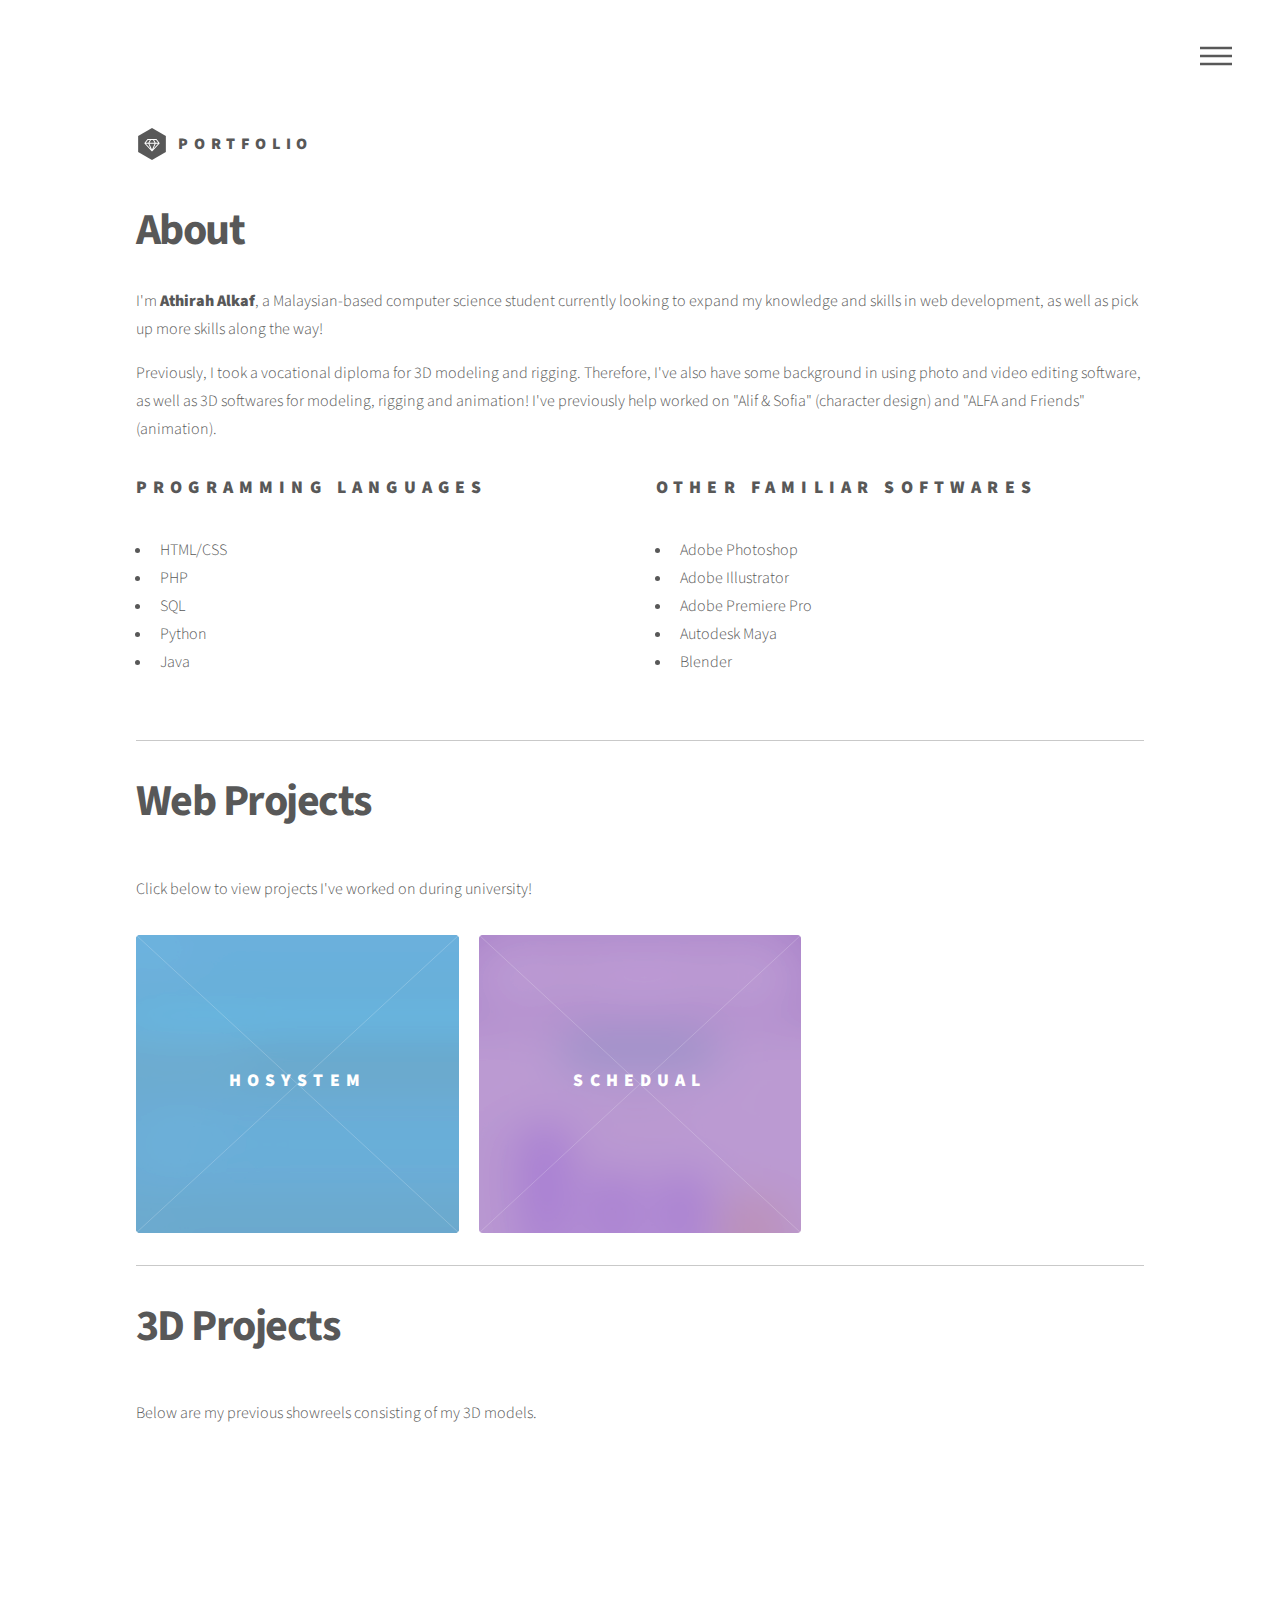
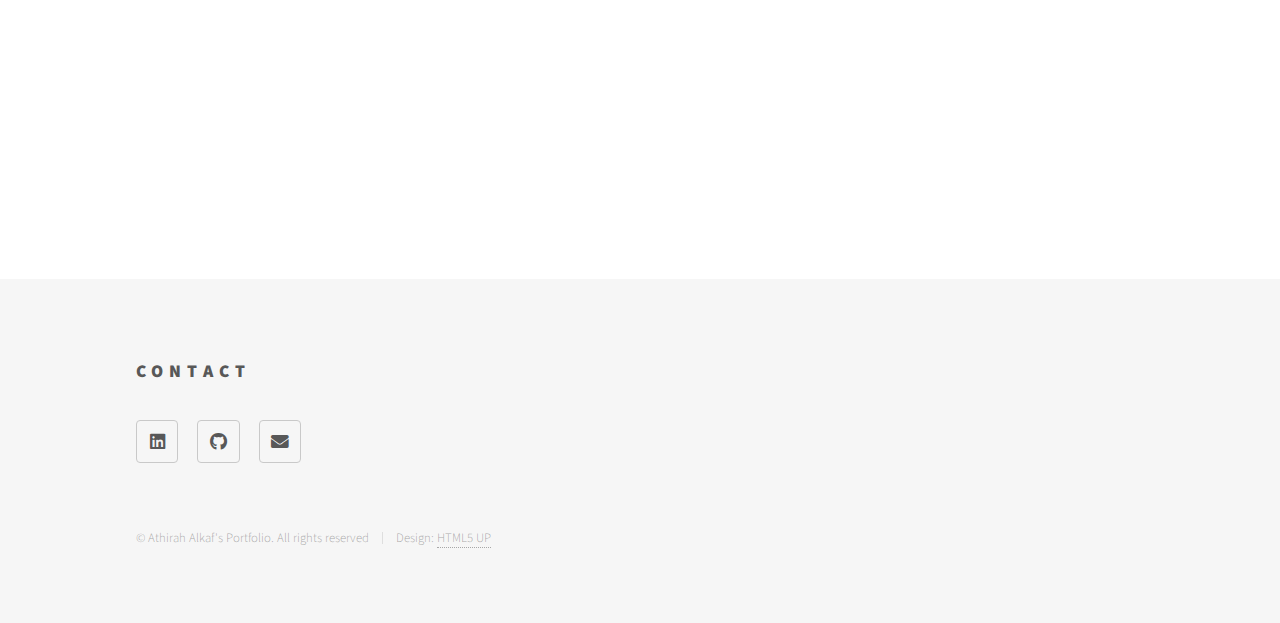
<file: index.html>
<!DOCTYPE HTML>
<!--
	Phantom by HTML5 UP
	html5up.net | @ajlkn
	Free for personal and commercial use under the CCA 3.0 license (html5up.net/license)
-->
<html>
	<head>
		<title>Athirah Alkaf | Portfolio </title>
		<meta charset="utf-8" />
		<meta name="viewport" content="width=device-width, initial-scale=1, user-scalable=no" />
		<link rel="stylesheet" href="assets/css/main.css" />
		<noscript><link rel="stylesheet" href="assets/css/noscript.css" /></noscript>
	</head>
	<body class="is-preload">
		<!-- Wrapper -->
			<div id="wrapper">

				<!-- Header -->
					<header id="header">
						<div class="inner">

							<!-- Logo -->
								<a href="index.html" class="logo">
									<span class="symbol"><img src="images/logo.svg" alt="" /></span><span class="title">Portfolio</span>
								</a>
							<!-- Nav -->
								<nav>
									<ul>
										<li><a href="#menu">Menu</a></li>
									</ul>
								</nav>
						</div>
					</header>

				<!-- Menu -->
				<nav id="menu">
					<h2>Menu</h2>
					<ul>
						<li><a href="index.html">Home</a></li>
						<li><a href="hosys.html">Hosystem</a></li>
						<li><a href="schedual.html">Schedual</a></li>
						<li><a href="index.html#3dproject">3D Projects</a></li>
					</ul>
				</nav>

				<!-- Main -->
					<div id="main">
						<div class="inner">
							<header>
								<h1>About</h1>
								<p>I'm  <b>Athirah Alkaf</b>, a Malaysian-based computer science student currently looking to expand my knowledge and skills in web development, as well as pick up more skills along the way!</p>
								<p>Previously, I took a vocational diploma for 3D modeling and rigging. Therefore, I've also have some background in using photo and video editing software, as well as 3D softwares for modeling, rigging and animation! I've previously help worked on "Alif & Sofia" (character design) and "ALFA and Friends" (animation).</p>
							</header>
							<section>
								<div class="row">
									<div class="col-6 col-12-medium">
										<h2>Programming languages</h3>
										<ul>
											<li>HTML/CSS</li>
											<li>PHP</li>
											<li>SQL</li>
											<li>Python</li>
											<li>Java</li>
										</ul>
									</div>
									<div class="col-6 col-12-medium">
										<h2>Other familiar softwares</h3>
										<ul>
											<li>Adobe Photoshop</li>
											<li>Adobe Illustrator</li>
											<li>Adobe Premiere Pro</li>
											<li>Autodesk Maya</li>
											<li>Blender</li>
										</ul>
									</div>
								</div>

				<!-- CS PORFOLIO -->

								<hr>
								<h1>Web Projects</h1>
								<p>Click below to view projects I've worked on during university!</p>
							</section>
							<section class="tiles">
								<article class="style2">
									<span class="image">
										<img src="images/pic_hosys.jpg" alt="blurred project" />
									</span>
									<a href="hosys.html">
										<h2>Hosystem</h2>
										<div class="content">
											<p>A web-based hospital management system
												for booking appointments.</p>
										</div>
									</a>
								</article>
								<article class="style5">
									<span class="image">
										<img src="images/pic_sched.jpg" alt="blurred project" />
									</span>
									<a href="schedual.html">
										<h2>Schedual</h2>
										<div class="content">
											<p>A web-based scheduling system with slight 
												game mechanics.</p>
										</div>
									</a>
								</article>
							</section>

				<!-- ART PORFOLIO -->

							<hr>
								<h1 id="3dproject">3D Projects</h1>
								<p>Below are my previous showreels consisting of my 3D models.</p>
							</section>
							<section>
								<iframe width="380" height="315" src="https://www.youtube.com/embed/Q8D3kZVIdt4"></iframe>
								<iframe width="380" height="315" src="https://www.youtube.com/embed/jQ7leRyOXts"></iframe>
							</section>
						</div>
					</div>

				<!-- Footer -->
					<footer id="footer">
						<div class="inner">
							<section>
								<h2>Contact</h2>
								<ul class="icons">
									<li><a href="https://www.linkedin.com/in/athirah-alkaf/" class="icon brands style2 fa-brands fa-linkedin"><span class="label">LinkedIn</span></a></li>
									<li><a href="https://github.com/nuratha" class="icon brands style2 fa-github"><span class="label">GitHub</span></a></li>
									<li><a href="mailto:nurathirah.alkaf@gmail.com" class="icon solid style2 fa-envelope"><span class="label">Email</span></a></li>
								</ul>
							</section>
							<ul class="copyright">
								<li>&copy; Athirah Alkaf's Portfolio. All rights reserved</li><li>Design: <a href="http://html5up.net">HTML5 UP</a></li>
							</ul>
						</div>
					</footer>

			</div>

		<!-- Scripts -->
			<script src="assets/js/jquery.min.js"></script>
			<script src="assets/js/browser.min.js"></script>
			<script src="assets/js/breakpoints.min.js"></script>
			<script src="assets/js/util.js"></script>
			<script src="assets/js/main.js"></script>

	</body>
</html>
</file>
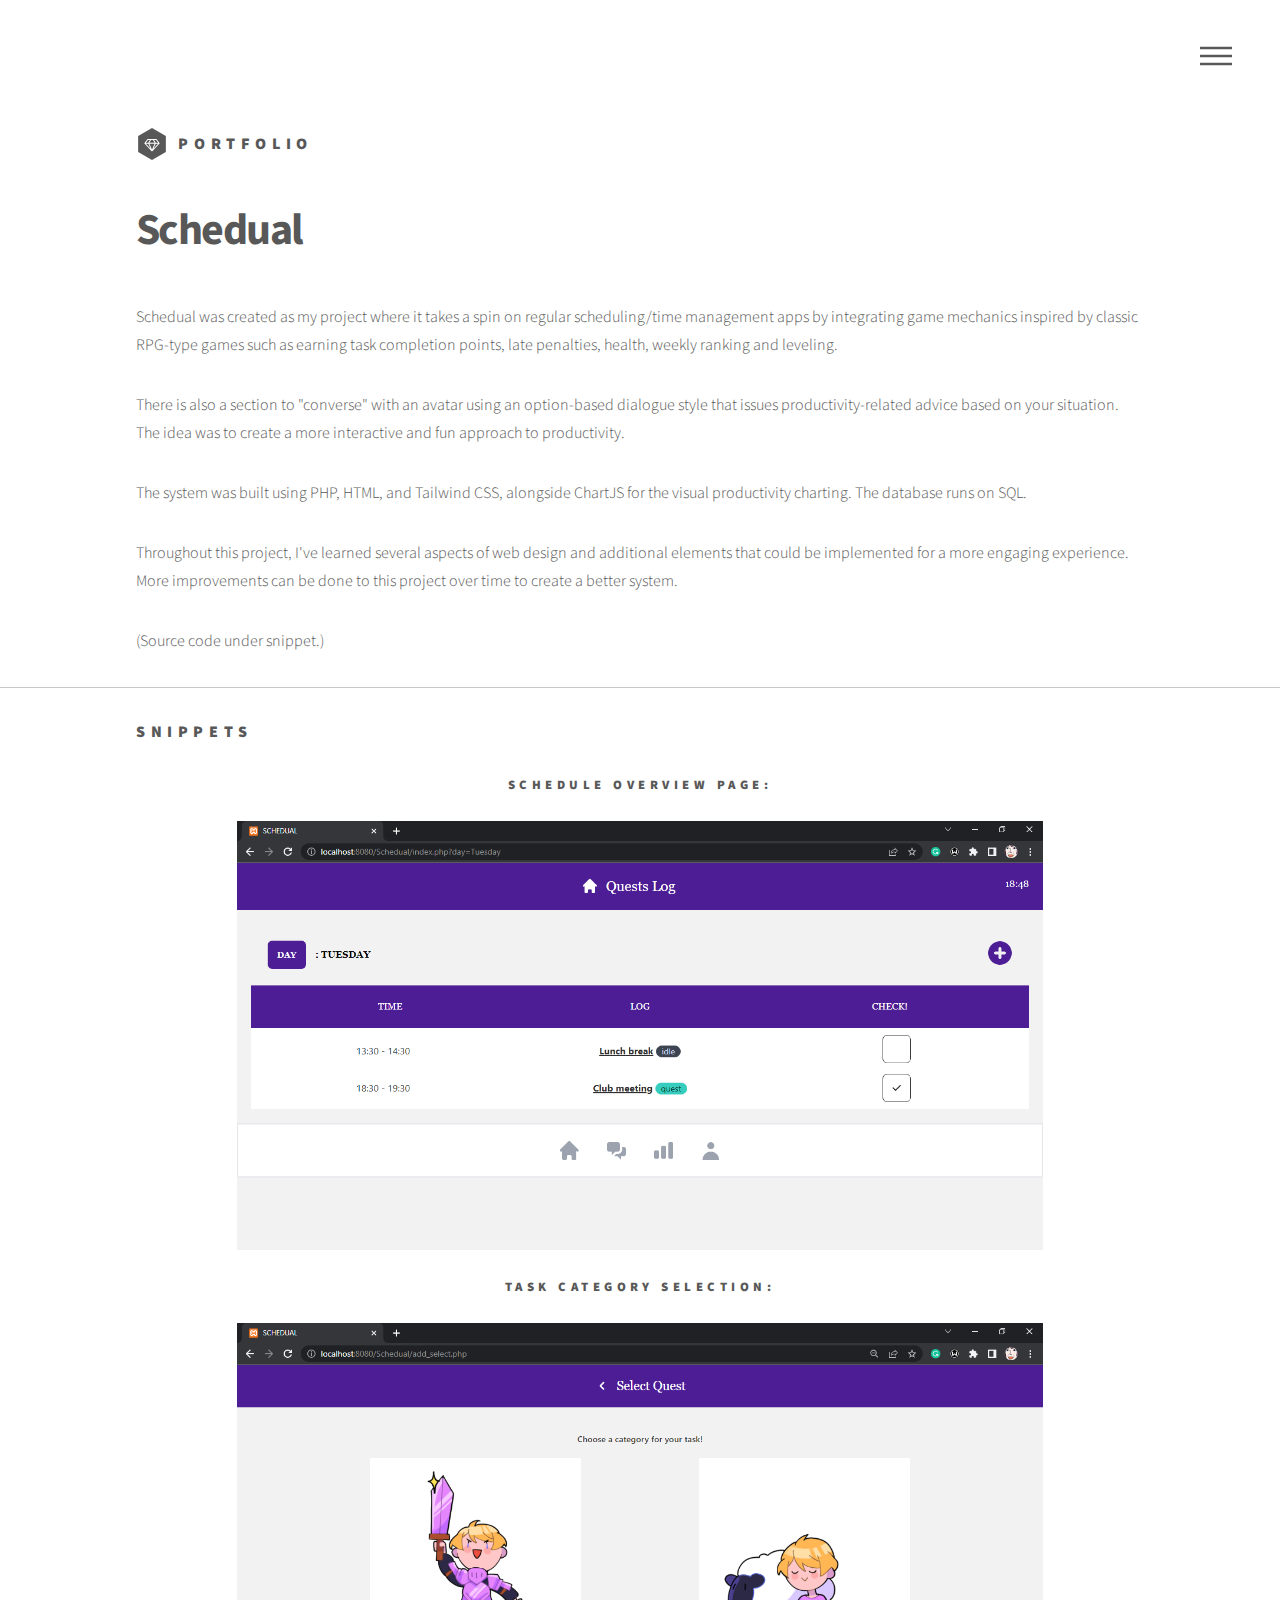
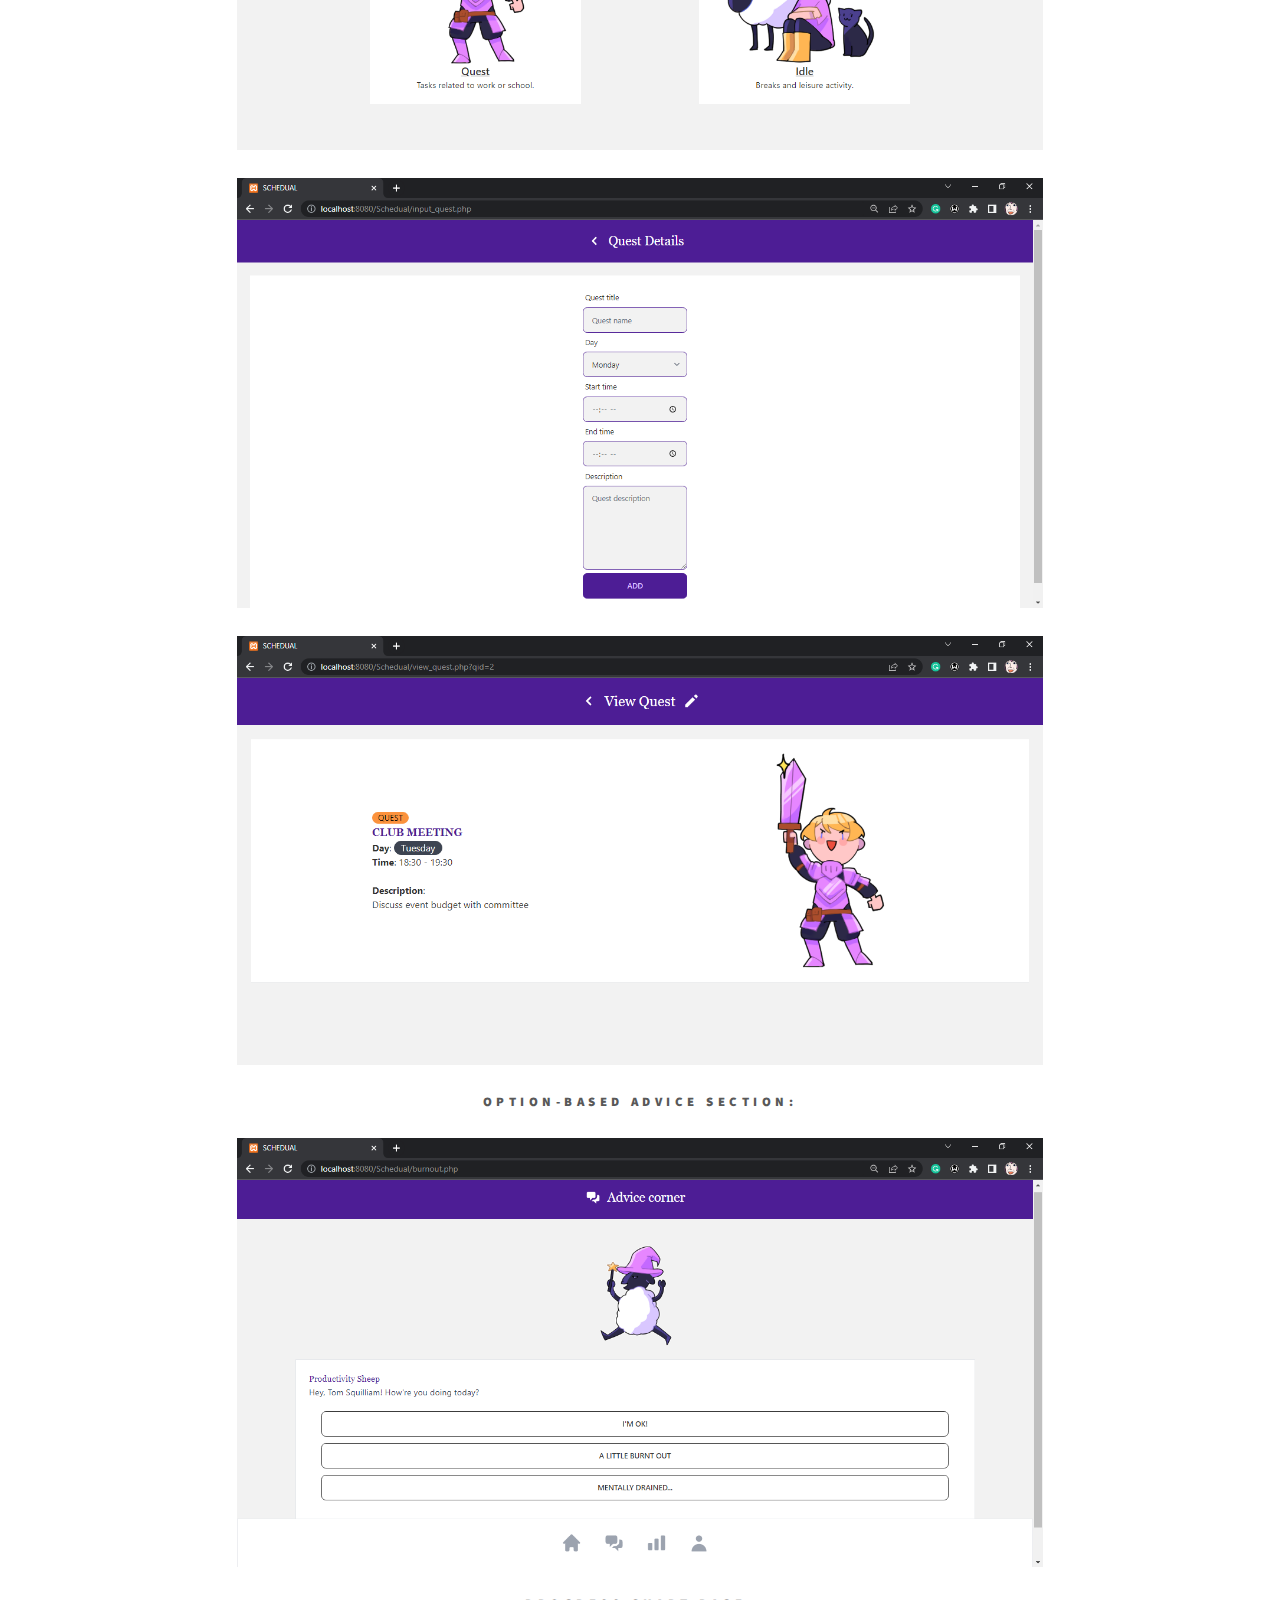
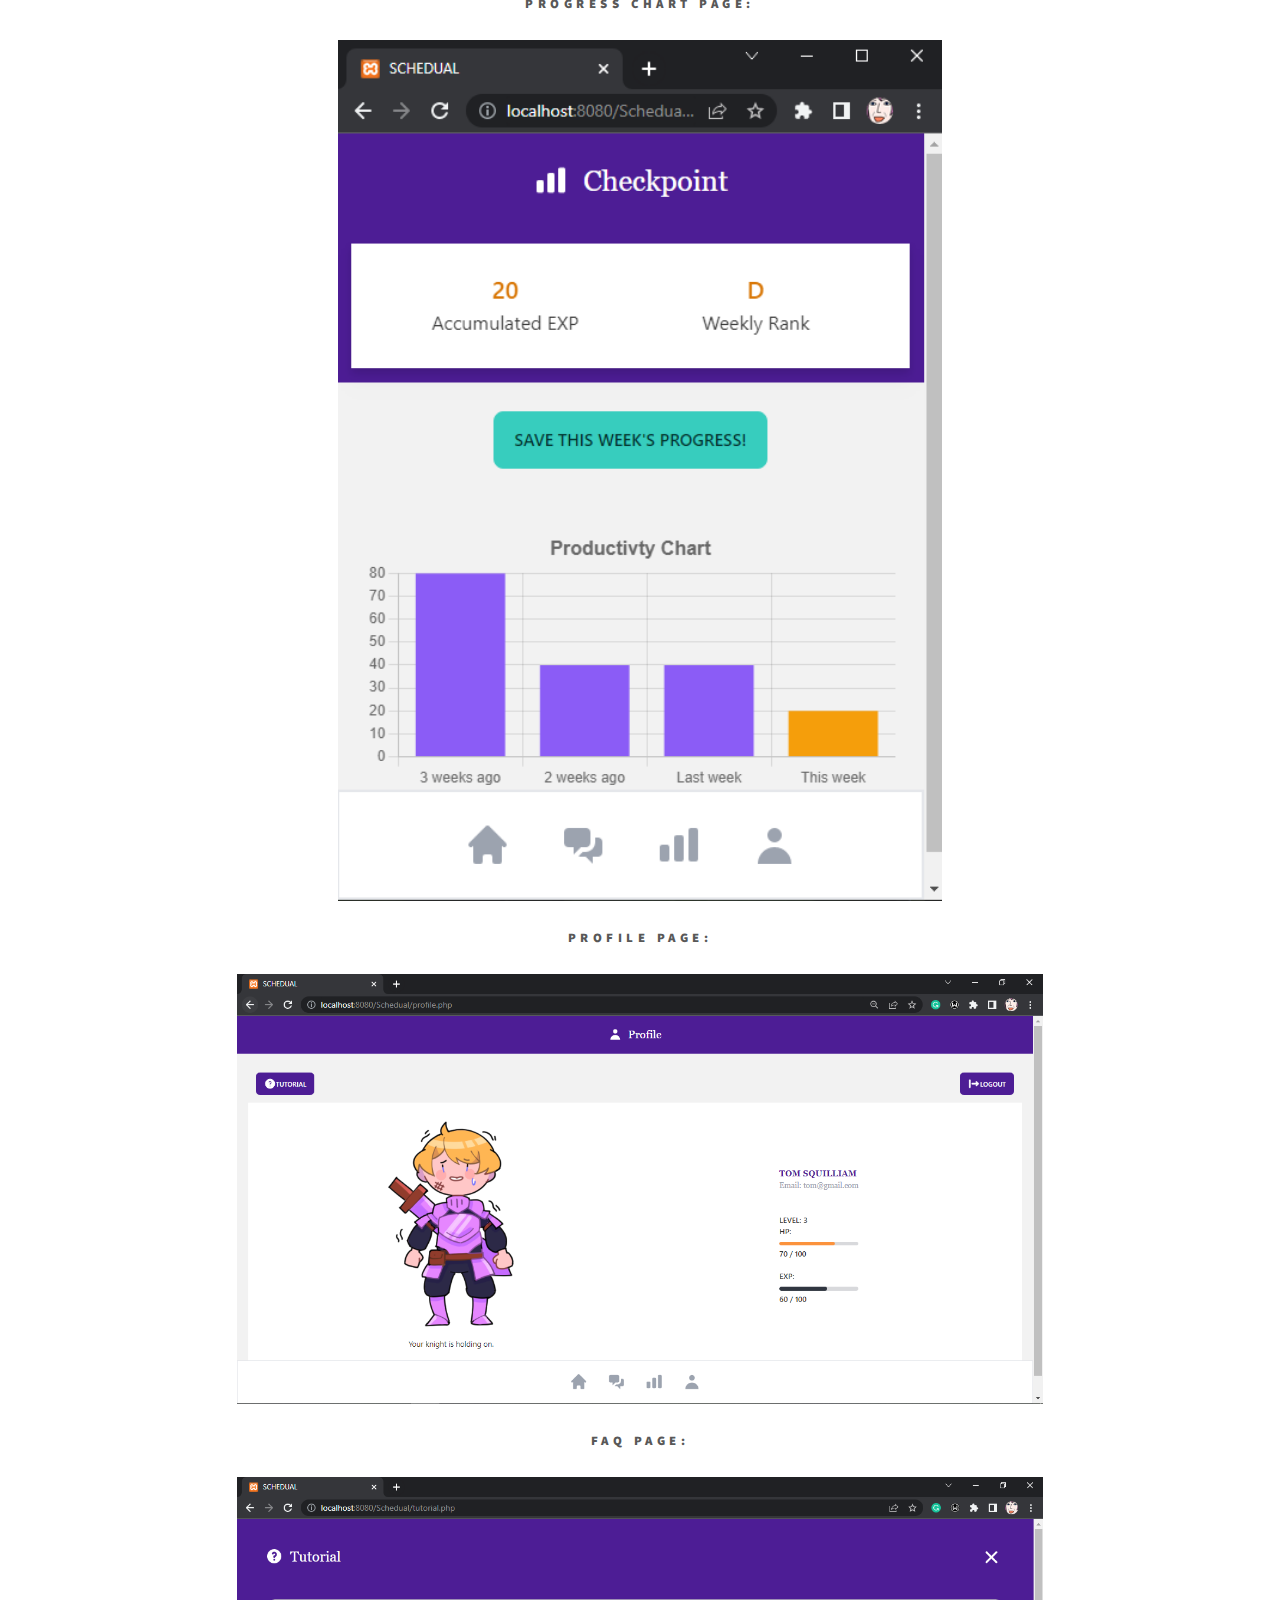
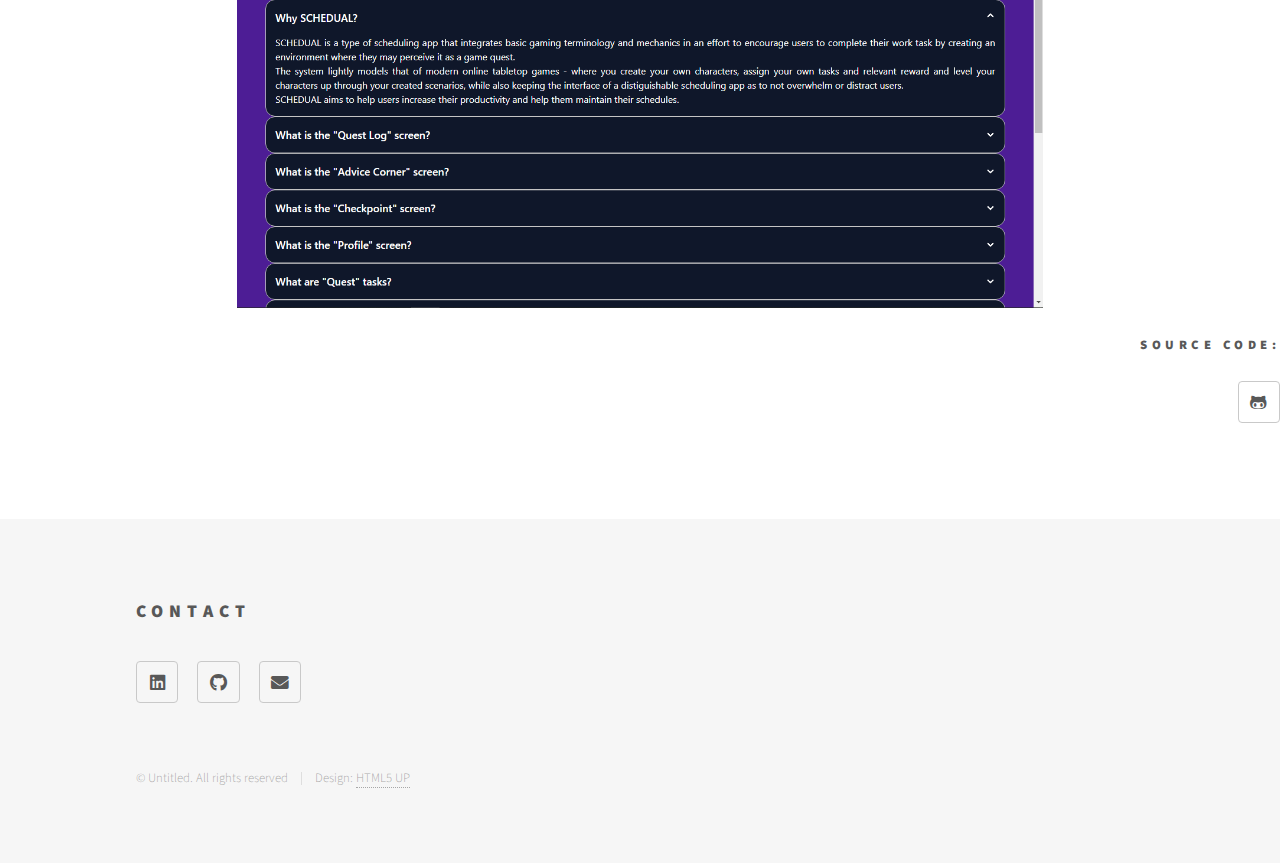
<file: schedual.html>
<!DOCTYPE HTML>
<!--
	Phantom by HTML5 UP
	html5up.net | @ajlkn
	Free for personal and commercial use under the CCA 3.0 license (html5up.net/license)
-->
<html>
	<head>
		<title>Athirah Alkaf | Portfolio </title>
		<meta charset="utf-8" />
		<meta name="viewport" content="width=device-width, initial-scale=1, user-scalable=no" />
		<link rel="stylesheet" href="assets/css/main.css" />
		<noscript><link rel="stylesheet" href="assets/css/noscript.css" /></noscript>
	</head>
	<body class="is-preload">
		<!-- Wrapper -->
			<div id="wrapper">

				<!-- Header -->
					<header id="header">
						<div class="inner">

							<!-- Logo -->
								<a href="index.html" class="logo">
									<span class="symbol"><img src="images/logo.svg" alt="" /></span><span class="title">Portfolio</span>
								</a>
							<!-- Nav -->
								<nav>
									<ul>
										<li><a href="#menu">Menu</a></li>
									</ul>
								</nav>
						</div>
					</header>

				<!-- Menu -->
				<nav id="menu">
					<h2>Menu</h2>
					<ul>
						<li><a href="index.html">Home</a></li>
						<li><a href="hosys.html">Hosystem</a></li>
						<li><a href="schedual.html">Schedual</a></li>
						<li><a href="index.html#3dproject">3D Projects</a></li>
					</ul>
				</nav>

				<!-- Main -->
					<div id="main">
						<div class="inner">
							<h1>Schedual</h1>
							<p>Schedual was created as my project where it takes a spin on regular scheduling/time management apps by integrating game mechanics inspired by classic RPG-type games such as earning task completion points, late penalties, health, weekly ranking and leveling.</p>
							
							<p>There is also a section to "converse" with an avatar using an option-based dialogue style that issues productivity-related advice based on your situation. The idea was to create a more interactive and fun approach to productivity.</p>

							<p>The system was built using PHP, HTML, and Tailwind CSS, alongside ChartJS for the visual productivity charting. The database runs on SQL.</p>

							<p>Throughout this project, I've learned several aspects of web design and additional elements that could be implemented for a more engaging experience. More improvements can be done to this project over time to create a better system.</p>
							<p>(Source code under snippet.)</p>
						</div>
						<hr>
						<div class="inner">
							<h3>Snippets</h3>
							<h4 class="align-center">Schedule overview page:</h4>
							<img src="images/2-log.PNG"  class="img-center" alt="Schedual's interface" width="80%"/><br>
							<h4 class="align-center">Task category selection:</h4>
							<img src="images/3-choose.PNG"  class="img-center" alt="Schedual's interface" width="80%"/><br>
							<img src="images/4-add.PNG"  class="img-center" alt="Schedual's interface" width="80%"/><br>
							<img src="images/5-view.PNG"  class="img-center" alt="Schedual's interface" width="80%"/><br>
							<h4 class="align-center">Option-based advice section:</h4>
							<img src="images/7-advice.PNG"  class="img-center" alt="Schedual's interface" width="80%"/><br>
							<h4 class="align-center">Progress chart page:</h4>
							<img src="images/8-chart.PNG"  class="img-center" alt="Schedual's interface" width="60%"/><br>
							<h4 class="align-center">Profile page:</h4>
							<img src="images/9-profile.PNG"  class="img-center" alt="Schedual's interface" width="80%"/><br>
							<h4 class="align-center">FAQ page:</h4>
							<img src="images/10-tutorial.PNG"  class="img-center" alt="Schedual's interface" width="80%"/><br>
						</div>
						<div class="align-right">
							<h4>Source code:</h4>
							<a href="https://github.com/nuratha/schedual" class="icon brands style2 fa-brands fa-github-alt"><span class="label">Source Code</span></a>
						</div>
					</div>

				<!-- Footer -->
				<footer id="footer">
					<div class="inner">
						<section>
							<h2>Contact</h2>
							<ul class="icons">
								<li><a href="https://www.linkedin.com/in/athirah-alkaf/" class="icon brands style2 fa-brands fa-linkedin"><span class="label">LinkedIn</span></a></li>
								<li><a href="https://github.com/nuratha" class="icon brands style2 fa-github"><span class="label">GitHub</span></a></li>
								<li><a href="mailto:nurathirah.alkaf@gmail.com" class="icon solid style2 fa-envelope"><span class="label">Email</span></a></li>
							</ul>
						</section>
						<ul class="copyright">
							<li>&copy; Untitled. All rights reserved</li><li>Design: <a href="http://html5up.net">HTML5 UP</a></li>
						</ul>
					</div>
				</footer>

		</div>

	<!-- Scripts -->
		<script src="assets/js/jquery.min.js"></script>
		<script src="assets/js/browser.min.js"></script>
		<script src="assets/js/breakpoints.min.js"></script>
		<script src="assets/js/util.js"></script>
		<script src="assets/js/main.js"></script>

</body>
</html>
</file>
<file: assets/css/noscript.css>
/*
	Phantom by HTML5 UP
	html5up.net | @ajlkn
	Free for personal and commercial use under the CCA 3.0 license (html5up.net/license)
*/

/* Tiles */

	body.is-preload .tiles article {
		-moz-transform: none;
		-webkit-transform: none;
		-ms-transform: none;
		transform: none;
		opacity: 1;
	}
</file>
<file: assets/css/main.css>
@import url(fontawesome-all.min.css);
@import url("https://fonts.googleapis.com/css?family=Source+Sans+Pro:300,700,900");

/*
	Phantom by HTML5 UP
	html5up.net | @ajlkn
	Free for personal and commercial use under the CCA 3.0 license (html5up.net/license)
*/

html, body, div, span, applet, object,
iframe, h1, h2, h3, h4, h5, h6, p, blockquote,
pre, a, abbr, acronym, address, big, cite,
code, del, dfn, em, img, ins, kbd, q, s, samp,
small, strike, strong, sub, sup, tt, var, b,
u, i, center, dl, dt, dd, ol, ul, li, fieldset,
form, label, legend, table, caption, tbody,
tfoot, thead, tr, th, td, article, aside,
canvas, details, embed, figure, figcaption,
footer, header, hgroup, menu, nav, output, ruby,
section, summary, time, mark, audio, video {
	margin: 0;
	padding: 0;
	border: 0;
	font-size: 100%;
	font: inherit;
	vertical-align: baseline;}

article, aside, details, figcaption, figure,
footer, header, hgroup, menu, nav, section {
	display: block;}

body {
	line-height: 1;
}

ol, ul {
	list-style: none;
}

blockquote, q {
	quotes: none;
}

	blockquote:before, blockquote:after, q:before, q:after {
		content: '';
		content: none;
	}

table {
	border-collapse: collapse;
	border-spacing: 0;
}

body {
	-webkit-text-size-adjust: none;
}

mark {
	background-color: transparent;
	color: inherit;
}

input::-moz-focus-inner {
	border: 0;
	padding: 0;
}

input, select, textarea {
	-moz-appearance: none;
	-webkit-appearance: none;
	-ms-appearance: none;
	appearance: none;
}

/* Basic */

	@-ms-viewport {
		width: device-width;
	}

	body {
		-ms-overflow-style: scrollbar;
	}

	@media screen and (max-width: 480px) {

		html, body {
			min-width: 320px;
		}

	}

	html {
		box-sizing: border-box;
	}

	*, *:before, *:after {
		box-sizing: inherit;
	}

	body {
		background: #ffffff;
	}

		body.is-preload *, body.is-preload *:before, body.is-preload *:after {
			-moz-animation: none !important;
			-webkit-animation: none !important;
			-ms-animation: none !important;
			animation: none !important;
			-moz-transition: none !important;
			-webkit-transition: none !important;
			-ms-transition: none !important;
			transition: none !important;
		}

/* Type */

	body, input, select, textarea {
		color: #585858;
		font-family: "Source Sans Pro", Helvetica, sans-serif;
		font-size: 16pt;
		font-weight: 300;
		line-height: 1.75;
	}

		@media screen and (max-width: 1680px) {

			body, input, select, textarea {
				font-size: 14pt;
			}

		}

		@media screen and (max-width: 1280px) {

			body, input, select, textarea {
				font-size: 12pt;
			}

		}

	a {
		-moz-transition: border-bottom-color 0.2s ease, color 0.2s ease;
		-webkit-transition: border-bottom-color 0.2s ease, color 0.2s ease;
		-ms-transition: border-bottom-color 0.2s ease, color 0.2s ease;
		transition: border-bottom-color 0.2s ease, color 0.2s ease;
		text-decoration: none;
		color: #585858;
		border-bottom: dotted 1px rgba(88, 88, 88, 0.5);
	}

		a:hover {
			border-bottom-color: transparent;
			color: #f2849e !important;
		}

	strong, b {
		font-weight: 900;
	}

	em, i {
		font-style: italic;
	}

	p {
		margin: 0 0 2em 0;
	}

	h1 {
		font-size: 2.75em;
		font-weight: 700;
		line-height: 1.3;
		margin: 0 0 1em 0;
		letter-spacing: -0.035em;
	}

		h1 a {
			color: inherit;
		}

		@media screen and (max-width: 736px) {

			h1 {
				font-size: 2em;
				margin: 0 0 1em 0;
			}

		}

		@media screen and (max-width: 360px) {

			h1 {
				font-size: 1.75em;
			}

		}

	h2, h3, h4, h5, h6 {
		font-weight: 900;
		line-height: 1.5;
		margin: 0 0 2em 0;
		text-transform: uppercase;
		letter-spacing: 0.35em;
	}

		h2 a, h3 a, h4 a, h5 a, h6 a {
			color: inherit;
		}

	h2 {
		font-size: 1.1em;
	}

	h3 {
		font-size: 1em;
	}

	h4 {
		font-size: 0.8em;
	}

	h5 {
		font-size: 0.8em;
	}

	h6 {
		font-size: 0.8em;
	}

	@media screen and (max-width: 980px) {

		h1 br, h2 br, h3 br, h4 br, h5 br, h6 br {
			display: none;
		}

	}

	@media screen and (max-width: 736px) {

		h2 {
			font-size: 1em;
		}

		h3 {
			font-size: 0.8em;
		}

	}

	sub {
		font-size: 0.8em;
		position: relative;
		top: 0.5em;
	}

	sup {
		font-size: 0.8em;
		position: relative;
		top: -0.5em;
	}

	blockquote {
		border-left: solid 4px #c9c9c9;
		font-style: italic;
		margin: 0 0 2em 0;
		padding: 0.5em 0 0.5em 2em;
	}

	code {
		background: rgba(144, 144, 144, 0.075);
		border-radius: 4px;
		border: solid 1px #c9c9c9;
		font-family: "Courier New", monospace;
		font-size: 0.9em;
		margin: 0 0.25em;
		padding: 0.25em 0.65em;
	}

	pre {
		-webkit-overflow-scrolling: touch;
		font-family: "Courier New", monospace;
		font-size: 0.9em;
		margin: 0 0 2em 0;
	}

		pre code {
			display: block;
			line-height: 1.75;
			padding: 1em 1.5em;
			overflow-x: auto;
		}

	hr {
		border: 0;
		border-bottom: solid 1px #c9c9c9;
		margin: 2em 0;
	}

		hr.major {
			margin: 3em 0;
		}

	.align-left {
		text-align: left;
	}

	.align-center {
		text-align: center;
	}

	.align-right {
		text-align: right;
	}

	.img-center {
		display: block;
  		margin-left: auto;
  		margin-right: auto;
	}

/* Row */

	.row {
		display: flex;
		flex-wrap: wrap;
		box-sizing: border-box;
		align-items: stretch;
	}

		.row > * {
			box-sizing: border-box;
		}

		.row.gtr-uniform > * > :last-child {
			margin-bottom: 0;
		}

		.row.aln-left {
			justify-content: flex-start;
		}

		.row.aln-center {
			justify-content: center;
		}

		.row.aln-right {
			justify-content: flex-end;
		}

		.row.aln-top {
			align-items: flex-start;
		}

		.row.aln-middle {
			align-items: center;
		}

		.row.aln-bottom {
			align-items: flex-end;
		}

		.row > .imp {
			order: -1;
		}

		.row > .col-1 {
			width: 8.33333%;
		}

		.row > .off-1 {
			margin-left: 8.33333%;
		}

		.row > .col-2 {
			width: 16.66667%;
		}

		.row > .off-2 {
			margin-left: 16.66667%;
		}

		.row > .col-3 {
			width: 25%;
		}

		.row > .off-3 {
			margin-left: 25%;
		}

		.row > .col-4 {
			width: 33.33333%;
		}

		.row > .off-4 {
			margin-left: 33.33333%;
		}

		.row > .col-5 {
			width: 41.66667%;
		}

		.row > .off-5 {
			margin-left: 41.66667%;
		}

		.row > .col-6 {
			width: 50%;
		}

		.row > .off-6 {
			margin-left: 50%;
		}

		.row > .col-7 {
			width: 58.33333%;
		}

		.row > .off-7 {
			margin-left: 58.33333%;
		}

		.row > .col-8 {
			width: 66.66667%;
		}

		.row > .off-8 {
			margin-left: 66.66667%;
		}

		.row > .col-9 {
			width: 75%;
		}

		.row > .off-9 {
			margin-left: 75%;
		}

		.row > .col-10 {
			width: 83.33333%;
		}

		.row > .off-10 {
			margin-left: 83.33333%;
		}

		.row > .col-11 {
			width: 91.66667%;
		}

		.row > .off-11 {
			margin-left: 91.66667%;
		}

		.row > .col-12 {
			width: 100%;
		}

		.row > .off-12 {
			margin-left: 100%;
		}

		.row.gtr-0 {
			margin-top: 0;
			margin-left: 0em;
		}

			.row.gtr-0 > * {
				padding: 0 0 0 0em;
			}

			.row.gtr-0.gtr-uniform {
				margin-top: 0em;
			}

				.row.gtr-0.gtr-uniform > * {
					padding-top: 0em;
				}

		.row.gtr-25 {
			margin-top: 0;
			margin-left: -0.5em;
		}

			.row.gtr-25 > * {
				padding: 0 0 0 0.5em;
			}

			.row.gtr-25.gtr-uniform {
				margin-top: -0.5em;
			}

				.row.gtr-25.gtr-uniform > * {
					padding-top: 0.5em;
				}

		.row.gtr-50 {
			margin-top: 0;
			margin-left: -1em;
		}

			.row.gtr-50 > * {
				padding: 0 0 0 1em;
			}

			.row.gtr-50.gtr-uniform {
				margin-top: -1em;
			}

				.row.gtr-50.gtr-uniform > * {
					padding-top: 1em;
				}

		.row {
			margin-top: 0;
			margin-left: -2em;
		}

			.row > * {
				padding: 0 0 0 2em;
			}

			.row.gtr-uniform {
				margin-top: -2em;
			}

				.row.gtr-uniform > * {
					padding-top: 2em;
				}

		.row.gtr-150 {
			margin-top: 0;
			margin-left: -3em;
		}

			.row.gtr-150 > * {
				padding: 0 0 0 3em;
			}

			.row.gtr-150.gtr-uniform {
				margin-top: -3em;
			}

				.row.gtr-150.gtr-uniform > * {
					padding-top: 3em;
				}

		.row.gtr-200 {
			margin-top: 0;
			margin-left: -4em;
		}

			.row.gtr-200 > * {
				padding: 0 0 0 4em;
			}

			.row.gtr-200.gtr-uniform {
				margin-top: -4em;
			}

				.row.gtr-200.gtr-uniform > * {
					padding-top: 4em;
				}

		@media screen and (max-width: 1680px) {

			.row {
				display: flex;
				flex-wrap: wrap;
				box-sizing: border-box;
				align-items: stretch;
			}

				.row > * {
					box-sizing: border-box;
				}

				.row.gtr-uniform > * > :last-child {
					margin-bottom: 0;
				}

				.row.aln-left {
					justify-content: flex-start;
				}

				.row.aln-center {
					justify-content: center;
				}

				.row.aln-right {
					justify-content: flex-end;
				}

				.row.aln-top {
					align-items: flex-start;
				}

				.row.aln-middle {
					align-items: center;
				}

				.row.aln-bottom {
					align-items: flex-end;
				}

				.row > .imp-xlarge {
					order: -1;
				}

				.row > .col-1-xlarge {
					width: 8.33333%;
				}

				.row > .off-1-xlarge {
					margin-left: 8.33333%;
				}

				.row > .col-2-xlarge {
					width: 16.66667%;
				}

				.row > .off-2-xlarge {
					margin-left: 16.66667%;
				}

				.row > .col-3-xlarge {
					width: 25%;
				}

				.row > .off-3-xlarge {
					margin-left: 25%;
				}

				.row > .col-4-xlarge {
					width: 33.33333%;
				}

				.row > .off-4-xlarge {
					margin-left: 33.33333%;
				}

				.row > .col-5-xlarge {
					width: 41.66667%;
				}

				.row > .off-5-xlarge {
					margin-left: 41.66667%;
				}

				.row > .col-6-xlarge {
					width: 50%;
				}

				.row > .off-6-xlarge {
					margin-left: 50%;
				}

				.row > .col-7-xlarge {
					width: 58.33333%;
				}

				.row > .off-7-xlarge {
					margin-left: 58.33333%;
				}

				.row > .col-8-xlarge {
					width: 66.66667%;
				}

				.row > .off-8-xlarge {
					margin-left: 66.66667%;
				}

				.row > .col-9-xlarge {
					width: 75%;
				}

				.row > .off-9-xlarge {
					margin-left: 75%;
				}

				.row > .col-10-xlarge {
					width: 83.33333%;
				}

				.row > .off-10-xlarge {
					margin-left: 83.33333%;
				}

				.row > .col-11-xlarge {
					width: 91.66667%;
				}

				.row > .off-11-xlarge {
					margin-left: 91.66667%;
				}

				.row > .col-12-xlarge {
					width: 100%;
				}

				.row > .off-12-xlarge {
					margin-left: 100%;
				}

				.row.gtr-0 {
					margin-top: 0;
					margin-left: 0em;
				}

					.row.gtr-0 > * {
						padding: 0 0 0 0em;
					}

					.row.gtr-0.gtr-uniform {
						margin-top: 0em;
					}

						.row.gtr-0.gtr-uniform > * {
							padding-top: 0em;
						}

				.row.gtr-25 {
					margin-top: 0;
					margin-left: -0.5em;
				}

					.row.gtr-25 > * {
						padding: 0 0 0 0.5em;
					}

					.row.gtr-25.gtr-uniform {
						margin-top: -0.5em;
					}

						.row.gtr-25.gtr-uniform > * {
							padding-top: 0.5em;
						}

				.row.gtr-50 {
					margin-top: 0;
					margin-left: -1em;
				}

					.row.gtr-50 > * {
						padding: 0 0 0 1em;
					}

					.row.gtr-50.gtr-uniform {
						margin-top: -1em;
					}

						.row.gtr-50.gtr-uniform > * {
							padding-top: 1em;
						}

				.row {
					margin-top: 0;
					margin-left: -2em;
				}

					.row > * {
						padding: 0 0 0 2em;
					}

					.row.gtr-uniform {
						margin-top: -2em;
					}

						.row.gtr-uniform > * {
							padding-top: 2em;
						}

				.row.gtr-150 {
					margin-top: 0;
					margin-left: -3em;
				}

					.row.gtr-150 > * {
						padding: 0 0 0 3em;
					}

					.row.gtr-150.gtr-uniform {
						margin-top: -3em;
					}

						.row.gtr-150.gtr-uniform > * {
							padding-top: 3em;
						}

				.row.gtr-200 {
					margin-top: 0;
					margin-left: -4em;
				}

					.row.gtr-200 > * {
						padding: 0 0 0 4em;
					}

					.row.gtr-200.gtr-uniform {
						margin-top: -4em;
					}

						.row.gtr-200.gtr-uniform > * {
							padding-top: 4em;
						}

		}

		@media screen and (max-width: 1280px) {

			.row {
				display: flex;
				flex-wrap: wrap;
				box-sizing: border-box;
				align-items: stretch;
			}

				.row > * {
					box-sizing: border-box;
				}

				.row.gtr-uniform > * > :last-child {
					margin-bottom: 0;
				}

				.row.aln-left {
					justify-content: flex-start;
				}

				.row.aln-center {
					justify-content: center;
				}

				.row.aln-right {
					justify-content: flex-end;
				}

				.row.aln-top {
					align-items: flex-start;
				}

				.row.aln-middle {
					align-items: center;
				}

				.row.aln-bottom {
					align-items: flex-end;
				}

				.row > .imp-large {
					order: -1;
				}

				.row > .col-1-large {
					width: 8.33333%;
				}

				.row > .off-1-large {
					margin-left: 8.33333%;
				}

				.row > .col-2-large {
					width: 16.66667%;
				}

				.row > .off-2-large {
					margin-left: 16.66667%;
				}

				.row > .col-3-large {
					width: 25%;
				}

				.row > .off-3-large {
					margin-left: 25%;
				}

				.row > .col-4-large {
					width: 33.33333%;
				}

				.row > .off-4-large {
					margin-left: 33.33333%;
				}

				.row > .col-5-large {
					width: 41.66667%;
				}

				.row > .off-5-large {
					margin-left: 41.66667%;
				}

				.row > .col-6-large {
					width: 50%;
				}

				.row > .off-6-large {
					margin-left: 50%;
				}

				.row > .col-7-large {
					width: 58.33333%;
				}

				.row > .off-7-large {
					margin-left: 58.33333%;
				}

				.row > .col-8-large {
					width: 66.66667%;
				}

				.row > .off-8-large {
					margin-left: 66.66667%;
				}

				.row > .col-9-large {
					width: 75%;
				}

				.row > .off-9-large {
					margin-left: 75%;
				}

				.row > .col-10-large {
					width: 83.33333%;
				}

				.row > .off-10-large {
					margin-left: 83.33333%;
				}

				.row > .col-11-large {
					width: 91.66667%;
				}

				.row > .off-11-large {
					margin-left: 91.66667%;
				}

				.row > .col-12-large {
					width: 100%;
				}

				.row > .off-12-large {
					margin-left: 100%;
				}

				.row.gtr-0 {
					margin-top: 0;
					margin-left: 0em;
				}

					.row.gtr-0 > * {
						padding: 0 0 0 0em;
					}

					.row.gtr-0.gtr-uniform {
						margin-top: 0em;
					}

						.row.gtr-0.gtr-uniform > * {
							padding-top: 0em;
						}

				.row.gtr-25 {
					margin-top: 0;
					margin-left: -0.5em;
				}

					.row.gtr-25 > * {
						padding: 0 0 0 0.5em;
					}

					.row.gtr-25.gtr-uniform {
						margin-top: -0.5em;
					}

						.row.gtr-25.gtr-uniform > * {
							padding-top: 0.5em;
						}

				.row.gtr-50 {
					margin-top: 0;
					margin-left: -1em;
				}

					.row.gtr-50 > * {
						padding: 0 0 0 1em;
					}

					.row.gtr-50.gtr-uniform {
						margin-top: -1em;
					}

						.row.gtr-50.gtr-uniform > * {
							padding-top: 1em;
						}

				.row {
					margin-top: 0;
					margin-left: -2em;
				}

					.row > * {
						padding: 0 0 0 2em;
					}

					.row.gtr-uniform {
						margin-top: -2em;
					}

						.row.gtr-uniform > * {
							padding-top: 2em;
						}

				.row.gtr-150 {
					margin-top: 0;
					margin-left: -3em;
				}

					.row.gtr-150 > * {
						padding: 0 0 0 3em;
					}

					.row.gtr-150.gtr-uniform {
						margin-top: -3em;
					}

						.row.gtr-150.gtr-uniform > * {
							padding-top: 3em;
						}

				.row.gtr-200 {
					margin-top: 0;
					margin-left: -4em;
				}

					.row.gtr-200 > * {
						padding: 0 0 0 4em;
					}

					.row.gtr-200.gtr-uniform {
						margin-top: -4em;
					}

						.row.gtr-200.gtr-uniform > * {
							padding-top: 4em;
						}

		}

		@media screen and (max-width: 980px) {

			.row {
				display: flex;
				flex-wrap: wrap;
				box-sizing: border-box;
				align-items: stretch;
			}

				.row > * {
					box-sizing: border-box;
				}

				.row.gtr-uniform > * > :last-child {
					margin-bottom: 0;
				}

				.row.aln-left {
					justify-content: flex-start;
				}

				.row.aln-center {
					justify-content: center;
				}

				.row.aln-right {
					justify-content: flex-end;
				}

				.row.aln-top {
					align-items: flex-start;
				}

				.row.aln-middle {
					align-items: center;
				}

				.row.aln-bottom {
					align-items: flex-end;
				}

				.row > .imp-medium {
					order: -1;
				}

				.row > .col-1-medium {
					width: 8.33333%;
				}

				.row > .off-1-medium {
					margin-left: 8.33333%;
				}

				.row > .col-2-medium {
					width: 16.66667%;
				}

				.row > .off-2-medium {
					margin-left: 16.66667%;
				}

				.row > .col-3-medium {
					width: 25%;
				}

				.row > .off-3-medium {
					margin-left: 25%;
				}

				.row > .col-4-medium {
					width: 33.33333%;
				}

				.row > .off-4-medium {
					margin-left: 33.33333%;
				}

				.row > .col-5-medium {
					width: 41.66667%;
				}

				.row > .off-5-medium {
					margin-left: 41.66667%;
				}

				.row > .col-6-medium {
					width: 50%;
				}

				.row > .off-6-medium {
					margin-left: 50%;
				}

				.row > .col-7-medium {
					width: 58.33333%;
				}

				.row > .off-7-medium {
					margin-left: 58.33333%;
				}

				.row > .col-8-medium {
					width: 66.66667%;
				}

				.row > .off-8-medium {
					margin-left: 66.66667%;
				}

				.row > .col-9-medium {
					width: 75%;
				}

				.row > .off-9-medium {
					margin-left: 75%;
				}

				.row > .col-10-medium {
					width: 83.33333%;
				}

				.row > .off-10-medium {
					margin-left: 83.33333%;
				}

				.row > .col-11-medium {
					width: 91.66667%;
				}

				.row > .off-11-medium {
					margin-left: 91.66667%;
				}

				.row > .col-12-medium {
					width: 100%;
				}

				.row > .off-12-medium {
					margin-left: 100%;
				}

				.row.gtr-0 {
					margin-top: 0;
					margin-left: 0em;
				}

					.row.gtr-0 > * {
						padding: 0 0 0 0em;
					}

					.row.gtr-0.gtr-uniform {
						margin-top: 0em;
					}

						.row.gtr-0.gtr-uniform > * {
							padding-top: 0em;
						}

				.row.gtr-25 {
					margin-top: 0;
					margin-left: -0.375em;
				}

					.row.gtr-25 > * {
						padding: 0 0 0 0.375em;
					}

					.row.gtr-25.gtr-uniform {
						margin-top: -0.375em;
					}

						.row.gtr-25.gtr-uniform > * {
							padding-top: 0.375em;
						}

				.row.gtr-50 {
					margin-top: 0;
					margin-left: -0.75em;
				}

					.row.gtr-50 > * {
						padding: 0 0 0 0.75em;
					}

					.row.gtr-50.gtr-uniform {
						margin-top: -0.75em;
					}

						.row.gtr-50.gtr-uniform > * {
							padding-top: 0.75em;
						}

				.row {
					margin-top: 0;
					margin-left: -1.5em;
				}

					.row > * {
						padding: 0 0 0 1.5em;
					}

					.row.gtr-uniform {
						margin-top: -1.5em;
					}

						.row.gtr-uniform > * {
							padding-top: 1.5em;
						}

				.row.gtr-150 {
					margin-top: 0;
					margin-left: -2.25em;
				}

					.row.gtr-150 > * {
						padding: 0 0 0 2.25em;
					}

					.row.gtr-150.gtr-uniform {
						margin-top: -2.25em;
					}

						.row.gtr-150.gtr-uniform > * {
							padding-top: 2.25em;
						}

				.row.gtr-200 {
					margin-top: 0;
					margin-left: -3em;
				}

					.row.gtr-200 > * {
						padding: 0 0 0 3em;
					}

					.row.gtr-200.gtr-uniform {
						margin-top: -3em;
					}

						.row.gtr-200.gtr-uniform > * {
							padding-top: 3em;
						}

		}

		@media screen and (max-width: 736px) {

			.row {
				display: flex;
				flex-wrap: wrap;
				box-sizing: border-box;
				align-items: stretch;
			}

				.row > * {
					box-sizing: border-box;
				}

				.row.gtr-uniform > * > :last-child {
					margin-bottom: 0;
				}

				.row.aln-left {
					justify-content: flex-start;
				}

				.row.aln-center {
					justify-content: center;
				}

				.row.aln-right {
					justify-content: flex-end;
				}

				.row.aln-top {
					align-items: flex-start;
				}

				.row.aln-middle {
					align-items: center;
				}

				.row.aln-bottom {
					align-items: flex-end;
				}

				.row > .imp-small {
					order: -1;
				}

				.row > .col-1-small {
					width: 8.33333%;
				}

				.row > .off-1-small {
					margin-left: 8.33333%;
				}

				.row > .col-2-small {
					width: 16.66667%;
				}

				.row > .off-2-small {
					margin-left: 16.66667%;
				}

				.row > .col-3-small {
					width: 25%;
				}

				.row > .off-3-small {
					margin-left: 25%;
				}

				.row > .col-4-small {
					width: 33.33333%;
				}

				.row > .off-4-small {
					margin-left: 33.33333%;
				}

				.row > .col-5-small {
					width: 41.66667%;
				}

				.row > .off-5-small {
					margin-left: 41.66667%;
				}

				.row > .col-6-small {
					width: 50%;
				}

				.row > .off-6-small {
					margin-left: 50%;
				}

				.row > .col-7-small {
					width: 58.33333%;
				}

				.row > .off-7-small {
					margin-left: 58.33333%;
				}

				.row > .col-8-small {
					width: 66.66667%;
				}

				.row > .off-8-small {
					margin-left: 66.66667%;
				}

				.row > .col-9-small {
					width: 75%;
				}

				.row > .off-9-small {
					margin-left: 75%;
				}

				.row > .col-10-small {
					width: 83.33333%;
				}

				.row > .off-10-small {
					margin-left: 83.33333%;
				}

				.row > .col-11-small {
					width: 91.66667%;
				}

				.row > .off-11-small {
					margin-left: 91.66667%;
				}

				.row > .col-12-small {
					width: 100%;
				}

				.row > .off-12-small {
					margin-left: 100%;
				}

				.row.gtr-0 {
					margin-top: 0;
					margin-left: 0em;
				}

					.row.gtr-0 > * {
						padding: 0 0 0 0em;
					}

					.row.gtr-0.gtr-uniform {
						margin-top: 0em;
					}

						.row.gtr-0.gtr-uniform > * {
							padding-top: 0em;
						}

				.row.gtr-25 {
					margin-top: 0;
					margin-left: -0.25em;
				}

					.row.gtr-25 > * {
						padding: 0 0 0 0.25em;
					}

					.row.gtr-25.gtr-uniform {
						margin-top: -0.25em;
					}

						.row.gtr-25.gtr-uniform > * {
							padding-top: 0.25em;
						}

				.row.gtr-50 {
					margin-top: 0;
					margin-left: -0.5em;
				}

					.row.gtr-50 > * {
						padding: 0 0 0 0.5em;
					}

					.row.gtr-50.gtr-uniform {
						margin-top: -0.5em;
					}

						.row.gtr-50.gtr-uniform > * {
							padding-top: 0.5em;
						}

				.row {
					margin-top: 0;
					margin-left: -1em;
				}

					.row > * {
						padding: 0 0 0 1em;
					}

					.row.gtr-uniform {
						margin-top: -1em;
					}

						.row.gtr-uniform > * {
							padding-top: 1em;
						}

				.row.gtr-150 {
					margin-top: 0;
					margin-left: -1.5em;
				}

					.row.gtr-150 > * {
						padding: 0 0 0 1.5em;
					}

					.row.gtr-150.gtr-uniform {
						margin-top: -1.5em;
					}

						.row.gtr-150.gtr-uniform > * {
							padding-top: 1.5em;
						}

				.row.gtr-200 {
					margin-top: 0;
					margin-left: -2em;
				}

					.row.gtr-200 > * {
						padding: 0 0 0 2em;
					}

					.row.gtr-200.gtr-uniform {
						margin-top: -2em;
					}

						.row.gtr-200.gtr-uniform > * {
							padding-top: 2em;
						}

		}

		@media screen and (max-width: 480px) {

			.row {
				display: flex;
				flex-wrap: wrap;
				box-sizing: border-box;
				align-items: stretch;
			}

				.row > * {
					box-sizing: border-box;
				}

				.row.gtr-uniform > * > :last-child {
					margin-bottom: 0;
				}

				.row.aln-left {
					justify-content: flex-start;
				}

				.row.aln-center {
					justify-content: center;
				}

				.row.aln-right {
					justify-content: flex-end;
				}

				.row.aln-top {
					align-items: flex-start;
				}

				.row.aln-middle {
					align-items: center;
				}

				.row.aln-bottom {
					align-items: flex-end;
				}

				.row > .imp-xsmall {
					order: -1;
				}

				.row > .col-1-xsmall {
					width: 8.33333%;
				}

				.row > .off-1-xsmall {
					margin-left: 8.33333%;
				}

				.row > .col-2-xsmall {
					width: 16.66667%;
				}

				.row > .off-2-xsmall {
					margin-left: 16.66667%;
				}

				.row > .col-3-xsmall {
					width: 25%;
				}

				.row > .off-3-xsmall {
					margin-left: 25%;
				}

				.row > .col-4-xsmall {
					width: 33.33333%;
				}

				.row > .off-4-xsmall {
					margin-left: 33.33333%;
				}

				.row > .col-5-xsmall {
					width: 41.66667%;
				}

				.row > .off-5-xsmall {
					margin-left: 41.66667%;
				}

				.row > .col-6-xsmall {
					width: 50%;
				}

				.row > .off-6-xsmall {
					margin-left: 50%;
				}

				.row > .col-7-xsmall {
					width: 58.33333%;
				}

				.row > .off-7-xsmall {
					margin-left: 58.33333%;
				}

				.row > .col-8-xsmall {
					width: 66.66667%;
				}

				.row > .off-8-xsmall {
					margin-left: 66.66667%;
				}

				.row > .col-9-xsmall {
					width: 75%;
				}

				.row > .off-9-xsmall {
					margin-left: 75%;
				}

				.row > .col-10-xsmall {
					width: 83.33333%;
				}

				.row > .off-10-xsmall {
					margin-left: 83.33333%;
				}

				.row > .col-11-xsmall {
					width: 91.66667%;
				}

				.row > .off-11-xsmall {
					margin-left: 91.66667%;
				}

				.row > .col-12-xsmall {
					width: 100%;
				}

				.row > .off-12-xsmall {
					margin-left: 100%;
				}

				.row.gtr-0 {
					margin-top: 0;
					margin-left: 0em;
				}

					.row.gtr-0 > * {
						padding: 0 0 0 0em;
					}

					.row.gtr-0.gtr-uniform {
						margin-top: 0em;
					}

						.row.gtr-0.gtr-uniform > * {
							padding-top: 0em;
						}

				.row.gtr-25 {
					margin-top: 0;
					margin-left: -0.25em;
				}

					.row.gtr-25 > * {
						padding: 0 0 0 0.25em;
					}

					.row.gtr-25.gtr-uniform {
						margin-top: -0.25em;
					}

						.row.gtr-25.gtr-uniform > * {
							padding-top: 0.25em;
						}

				.row.gtr-50 {
					margin-top: 0;
					margin-left: -0.5em;
				}

					.row.gtr-50 > * {
						padding: 0 0 0 0.5em;
					}

					.row.gtr-50.gtr-uniform {
						margin-top: -0.5em;
					}

						.row.gtr-50.gtr-uniform > * {
							padding-top: 0.5em;
						}

				.row {
					margin-top: 0;
					margin-left: -1em;
				}

					.row > * {
						padding: 0 0 0 1em;
					}

					.row.gtr-uniform {
						margin-top: -1em;
					}

						.row.gtr-uniform > * {
							padding-top: 1em;
						}

				.row.gtr-150 {
					margin-top: 0;
					margin-left: -1.5em;
				}

					.row.gtr-150 > * {
						padding: 0 0 0 1.5em;
					}

					.row.gtr-150.gtr-uniform {
						margin-top: -1.5em;
					}

						.row.gtr-150.gtr-uniform > * {
							padding-top: 1.5em;
						}

				.row.gtr-200 {
					margin-top: 0;
					margin-left: -2em;
				}

					.row.gtr-200 > * {
						padding: 0 0 0 2em;
					}

					.row.gtr-200.gtr-uniform {
						margin-top: -2em;
					}

						.row.gtr-200.gtr-uniform > * {
							padding-top: 2em;
						}

		}

/* Section/Article */

	section.special, article.special {
		text-align: center;
	}

	header p {
		margin-top: -1em;
	}

	@media screen and (max-width: 736px) {

		header p {
			margin-top: 0;
		}

	}

/* Icon */

	.icon {
		text-decoration: none;
		border-bottom: none;
		position: relative;
	}

		.icon:before {
			-moz-osx-font-smoothing: grayscale;
			-webkit-font-smoothing: antialiased;
			display: inline-block;
			font-style: normal;
			font-variant: normal;
			text-rendering: auto;
			line-height: 1;
			text-transform: none !important;
			font-family: 'Font Awesome 5 Free';
			font-weight: 400;
		}

		.icon > .label {
			display: none;
		}

		.icon:before {
			line-height: inherit;
		}

		.icon.solid:before {
			font-weight: 900;
		}

		.icon.brands:before {
			font-family: 'Font Awesome 5 Brands';
		}

		.icon.style2 {
			-moz-transition: background-color 0.2s ease-in-out, color 0.2s ease-in-out, border-color 0.2s ease-in-out;
			-webkit-transition: background-color 0.2s ease-in-out, color 0.2s ease-in-out, border-color 0.2s ease-in-out;
			-ms-transition: background-color 0.2s ease-in-out, color 0.2s ease-in-out, border-color 0.2s ease-in-out;
			transition: background-color 0.2s ease-in-out, color 0.2s ease-in-out, border-color 0.2s ease-in-out;
			background-color: transparent;
			border: solid 1px #c9c9c9;
			border-radius: 4px;
			width: 2.65em;
			height: 2.65em;
			display: inline-block;
			text-align: center;
			line-height: 2.65em;
			color: inherit;
		}

			.icon.style2:before {
				font-size: 1.1em;
			}

			.icon.style2:hover {
				color: #f2849e;
				border-color: #f2849e;
			}

			.icon.style2:active {
				background-color: rgba(242, 132, 158, 0.1);
			}

/* List */

	ol {
		list-style: decimal;
		margin: 0 0 2em 0;
		padding-left: 1.25em;
	}

		ol li {
			padding-left: 0.25em;
		}

	ul {
		list-style: disc;
		margin: 0 0 2em 0;
		padding-left: 1em;
	}

		ul li {
			padding-left: 0.5em;
		}

		ul.alt {
			list-style: none;
			padding-left: 0;
		}

			ul.alt li {
				border-top: solid 1px #c9c9c9;
				padding: 0.5em 0;
			}

				ul.alt li:first-child {
					border-top: 0;
					padding-top: 0;
				}

	dl {
		margin: 0 0 2em 0;
	}

		dl dt {
			display: block;
			font-weight: 900;
			margin: 0 0 1em 0;
		}

		dl dd {
			margin-left: 2em;
		}

/* Actions */

	ul.actions {
		display: -moz-flex;
		display: -webkit-flex;
		display: -ms-flex;
		display: flex;
		cursor: default;
		list-style: none;
		margin-left: -1em;
		padding-left: 0;
	}

		ul.actions li {
			padding: 0 0 0 1em;
			vertical-align: middle;
		}

		ul.actions.special {
			-moz-justify-content: center;
			-webkit-justify-content: center;
			-ms-justify-content: center;
			justify-content: center;
			width: 100%;
			margin-left: 0;
		}

			ul.actions.special li:first-child {
				padding-left: 0;
			}

		ul.actions.stacked {
			-moz-flex-direction: column;
			-webkit-flex-direction: column;
			-ms-flex-direction: column;
			flex-direction: column;
			margin-left: 0;
		}

			ul.actions.stacked li {
				padding: 1.3em 0 0 0;
			}

				ul.actions.stacked li:first-child {
					padding-top: 0;
				}

		ul.actions.fit {
			width: calc(100% + 1em);
		}

			ul.actions.fit li {
				-moz-flex-grow: 1;
				-webkit-flex-grow: 1;
				-ms-flex-grow: 1;
				flex-grow: 1;
				-moz-flex-shrink: 1;
				-webkit-flex-shrink: 1;
				-ms-flex-shrink: 1;
				flex-shrink: 1;
				width: 100%;
			}

				ul.actions.fit li > * {
					width: 100%;
				}

			ul.actions.fit.stacked {
				width: 100%;
			}

		@media screen and (max-width: 480px) {

			ul.actions:not(.fixed) {
				-moz-flex-direction: column;
				-webkit-flex-direction: column;
				-ms-flex-direction: column;
				flex-direction: column;
				margin-left: 0;
				width: 100% !important;
			}

				ul.actions:not(.fixed) li {
					-moz-flex-grow: 1;
					-webkit-flex-grow: 1;
					-ms-flex-grow: 1;
					flex-grow: 1;
					-moz-flex-shrink: 1;
					-webkit-flex-shrink: 1;
					-ms-flex-shrink: 1;
					flex-shrink: 1;
					padding: 1em 0 0 0;
					text-align: center;
					width: 100%;
				}

					ul.actions:not(.fixed) li > * {
						width: 100%;
					}

					ul.actions:not(.fixed) li:first-child {
						padding-top: 0;
					}

					ul.actions:not(.fixed) li input[type="submit"],
					ul.actions:not(.fixed) li input[type="reset"],
					ul.actions:not(.fixed) li input[type="button"],
					ul.actions:not(.fixed) li button,
					ul.actions:not(.fixed) li .button {
						width: 100%;
					}

						ul.actions:not(.fixed) li input[type="submit"].icon:before,
						ul.actions:not(.fixed) li input[type="reset"].icon:before,
						ul.actions:not(.fixed) li input[type="button"].icon:before,
						ul.actions:not(.fixed) li button.icon:before,
						ul.actions:not(.fixed) li .button.icon:before {
							margin-left: -0.5rem;
						}

		}

/* Icons */

	ul.icons {
		cursor: default;
		list-style: none;
		padding-left: 0;
		margin: -1em 0 2em -1em;
	}

		ul.icons li {
			display: inline-block;
			padding: 1em 0 0 1em;
		}

/* Form */

	form {
		margin: 0 0 2em 0;
		overflow-x: hidden;
	}

		form > :last-child {
			margin-bottom: 0;
		}

		form > .fields {
			display: -moz-flex;
			display: -webkit-flex;
			display: -ms-flex;
			display: flex;
			-moz-flex-wrap: wrap;
			-webkit-flex-wrap: wrap;
			-ms-flex-wrap: wrap;
			flex-wrap: wrap;
			width: calc(100% + 3em);
			margin: -1.5em 0 2em -1.5em;
		}

			form > .fields > .field {
				-moz-flex-grow: 0;
				-webkit-flex-grow: 0;
				-ms-flex-grow: 0;
				flex-grow: 0;
				-moz-flex-shrink: 0;
				-webkit-flex-shrink: 0;
				-ms-flex-shrink: 0;
				flex-shrink: 0;
				padding: 1.5em 0 0 1.5em;
				width: calc(100% - 1.5em);
			}

				form > .fields > .field.half {
					width: calc(50% - 0.75em);
				}

				form > .fields > .field.third {
					width: calc(100%/3 - 0.5em);
				}

				form > .fields > .field.quarter {
					width: calc(25% - 0.375em);
				}

		@media screen and (max-width: 480px) {

			form > .fields {
				width: calc(100% + 3em);
				margin: -1.5em 0 2em -1.5em;
			}

				form > .fields > .field {
					padding: 1.5em 0 0 1.5em;
					width: calc(100% - 1.5em);
				}

					form > .fields > .field.half {
						width: calc(100% - 1.5em);
					}

					form > .fields > .field.third {
						width: calc(100% - 1.5em);
					}

					form > .fields > .field.quarter {
						width: calc(100% - 1.5em);
					}

		}

	label {
		display: block;
		font-size: 0.9em;
		font-weight: 900;
		margin: 0 0 1em 0;
	}

	input[type="text"],
	input[type="password"],
	input[type="email"],
	input[type="tel"],
	select,
	textarea {
		-moz-appearance: none;
		-webkit-appearance: none;
		-ms-appearance: none;
		appearance: none;
		background-color: transparent;
		border: none;
		border-radius: 0;
		border-bottom: solid 1px #c9c9c9;
		color: inherit;
		display: block;
		outline: 0;
		padding: 0;
		text-decoration: none;
		width: 100%;
	}

		input[type="text"]:invalid,
		input[type="password"]:invalid,
		input[type="email"]:invalid,
		input[type="tel"]:invalid,
		select:invalid,
		textarea:invalid {
			box-shadow: none;
		}

		input[type="text"]:focus,
		input[type="password"]:focus,
		input[type="email"]:focus,
		input[type="tel"]:focus,
		select:focus,
		textarea:focus {
			border-bottom-color: #f2849e;
			box-shadow: inset 0 -1px 0 0 #f2849e;
		}

	select {
		background-image: url("data:image/svg+xml;charset=utf8,%3Csvg xmlns='http://www.w3.org/2000/svg' width='40' height='40' preserveAspectRatio='none' viewBox='0 0 40 40'%3E%3Cpath d='M9.4,12.3l10.4,10.4l10.4-10.4c0.2-0.2,0.5-0.4,0.9-0.4c0.3,0,0.6,0.1,0.9,0.4l3.3,3.3c0.2,0.2,0.4,0.5,0.4,0.9 c0,0.4-0.1,0.6-0.4,0.9L20.7,31.9c-0.2,0.2-0.5,0.4-0.9,0.4c-0.3,0-0.6-0.1-0.9-0.4L4.3,17.3c-0.2-0.2-0.4-0.5-0.4-0.9 c0-0.4,0.1-0.6,0.4-0.9l3.3-3.3c0.2-0.2,0.5-0.4,0.9-0.4S9.1,12.1,9.4,12.3z' fill='%23c9c9c9' /%3E%3C/svg%3E");
		background-size: 1.25rem;
		background-repeat: no-repeat;
		background-position: calc(100% - 1rem) center;
		height: 3em;
		padding-right: 3em;
		text-overflow: ellipsis;
	}

		select option {
			background: #ffffff;
		}

		select:focus::-ms-value {
			background-color: transparent;
		}

		select::-ms-expand {
			display: none;
		}

	input[type="text"],
	input[type="password"],
	input[type="email"],
	select {
		height: 3em;
	}

	textarea {
		padding: 0;
		min-height: 3.75em;
	}

	input[type="checkbox"],
	input[type="radio"] {
		-moz-appearance: none;
		-webkit-appearance: none;
		-ms-appearance: none;
		appearance: none;
		display: block;
		float: left;
		margin-right: -2em;
		opacity: 0;
		width: 1em;
		z-index: -1;
	}

		input[type="checkbox"] + label,
		input[type="radio"] + label {
			text-decoration: none;
			color: #585858;
			cursor: pointer;
			display: inline-block;
			font-size: 1em;
			font-weight: 300;
			padding-left: 2.55em;
			padding-right: 0.75em;
			position: relative;
		}

			input[type="checkbox"] + label:before,
			input[type="radio"] + label:before {
				-moz-osx-font-smoothing: grayscale;
				-webkit-font-smoothing: antialiased;
				display: inline-block;
				font-style: normal;
				font-variant: normal;
				text-rendering: auto;
				line-height: 1;
				text-transform: none !important;
				font-family: 'Font Awesome 5 Free';
				font-weight: 900;
			}

			input[type="checkbox"] + label:before,
			input[type="radio"] + label:before {
				border-radius: 4px;
				border: solid 1px #c9c9c9;
				content: '';
				display: inline-block;
				font-size: 0.8em;
				height: 2.25em;
				left: 0;
				line-height: 2.25em;
				position: absolute;
				text-align: center;
				top: 0;
				width: 2.25em;
			}

		input[type="checkbox"]:checked + label:before,
		input[type="radio"]:checked + label:before {
			background: #585858;
			border-color: #585858;
			color: #ffffff;
			content: '\f00c';
		}

		input[type="checkbox"]:focus + label:before,
		input[type="radio"]:focus + label:before {
			border-color: #f2849e;
			box-shadow: 0 0 0 1px #f2849e;
		}

	input[type="checkbox"] + label:before {
		border-radius: 4px;
	}

	input[type="radio"] + label:before {
		border-radius: 100%;
	}

/* Box */

	.box {
		border-radius: 4px;
		border: solid 1px #c9c9c9;
		margin-bottom: 2em;
		padding: 1.5em;
	}

		.box > :last-child,
		.box > :last-child > :last-child,
		.box > :last-child > :last-child > :last-child {
			margin-bottom: 0;
		}

		.box.alt {
			border: 0;
			border-radius: 0;
			padding: 0;
		}

/* Image */

	.image {
		border-radius: 4px;
		border: 0;
		display: inline-block;
		position: relative;
	}

		.image img {
			border-radius: 4px;
			display: block;
		}

		.image.left, .image.right {
			max-width: 40%;
		}

			.image.left img, .image.right img {
				width: 100%;
			}

		.image.left {
			float: left;
			padding: 0 1.5em 1em 0;
			top: 0.25em;
		}

		.image.right {
			float: right;
			padding: 0 0 1em 1.5em;
			top: 0.25em;
		}

		.image.fit {
			display: block;
			margin: 0 0 2em 0;
			width: 100%;
		}

			.image.fit img {
				width: 100%;
			}

		.image.main {
			display: block;
			margin: 0 0 3em 0;
			width: 100%;
		}

			.image.main img {
				width: 100%;
			}

			@media screen and (max-width: 736px) {

				.image.main {
					margin: 0 0 2em 0;
				}

			}

/* Table */

	.table-wrapper {
		-webkit-overflow-scrolling: touch;
		overflow-x: auto;
	}

	table {
		margin: 0 0 2em 0;
		width: 100%;
	}

		table tbody tr {
			border: solid 1px #c9c9c9;
			border-left: 0;
			border-right: 0;
		}

			table tbody tr:nth-child(2n + 1) {
				background-color: rgba(144, 144, 144, 0.075);
			}

		table td {
			padding: 0.75em 0.75em;
		}

		table th {
			font-size: 0.9em;
			font-weight: 900;
			padding: 0 0.75em 0.75em 0.75em;
			text-align: left;
		}

		table thead {
			border-bottom: solid 2px #c9c9c9;
		}

		table tfoot {
			border-top: solid 2px #c9c9c9;
		}

		table.alt {
			border-collapse: separate;
		}

			table.alt tbody tr td {
				border: solid 1px #c9c9c9;
				border-left-width: 0;
				border-top-width: 0;
			}

				table.alt tbody tr td:first-child {
					border-left-width: 1px;
				}

			table.alt tbody tr:first-child td {
				border-top-width: 1px;
			}

			table.alt thead {
				border-bottom: 0;
			}

			table.alt tfoot {
				border-top: 0;
			}

/* Button */

	input[type="submit"],
	input[type="reset"],
	input[type="button"],
	button,
	.button {
		-moz-appearance: none;
		-webkit-appearance: none;
		-ms-appearance: none;
		appearance: none;
		-moz-transition: background-color 0.2s ease-in-out, color 0.2s ease-in-out, box-shadow 0.2s ease-in-out;
		-webkit-transition: background-color 0.2s ease-in-out, color 0.2s ease-in-out, box-shadow 0.2s ease-in-out;
		-ms-transition: background-color 0.2s ease-in-out, color 0.2s ease-in-out, box-shadow 0.2s ease-in-out;
		transition: background-color 0.2s ease-in-out, color 0.2s ease-in-out, box-shadow 0.2s ease-in-out;
		background-color: transparent;
		border-radius: 4px;
		border: 0;
		box-shadow: inset 0 0 0 2px #585858;
		color: #585858 !important;
		cursor: pointer;
		display: inline-block;
		font-size: 0.8em;
		font-weight: 900;
		height: 3.5em;
		letter-spacing: 0.35em;
		line-height: 3.45em;
		overflow: hidden;
		padding: 0 1.25em 0 1.6em;
		text-align: center;
		text-decoration: none;
		text-overflow: ellipsis;
		text-transform: uppercase;
		white-space: nowrap;
	}

		input[type="submit"].icon:before,
		input[type="reset"].icon:before,
		input[type="button"].icon:before,
		button.icon:before,
		.button.icon:before {
			margin-right: 0.5em;
		}

		input[type="submit"].fit,
		input[type="reset"].fit,
		input[type="button"].fit,
		button.fit,
		.button.fit {
			width: 100%;
		}

		input[type="submit"]:hover,
		input[type="reset"]:hover,
		input[type="button"]:hover,
		button:hover,
		.button:hover {
			color: #f2849e !important;
			box-shadow: inset 0 0 0 2px #f2849e;
		}

		input[type="submit"]:active,
		input[type="reset"]:active,
		input[type="button"]:active,
		button:active,
		.button:active {
			background-color: rgba(242, 132, 158, 0.1);
		}

		input[type="submit"].small,
		input[type="reset"].small,
		input[type="button"].small,
		button.small,
		.button.small {
			font-size: 0.6em;
		}

		input[type="submit"].large,
		input[type="reset"].large,
		input[type="button"].large,
		button.large,
		.button.large {
			font-size: 1em;
		}

		input[type="submit"].primary,
		input[type="reset"].primary,
		input[type="button"].primary,
		button.primary,
		.button.primary {
			box-shadow: none;
			background-color: #585858;
			color: #ffffff !important;
		}

			input[type="submit"].primary:hover,
			input[type="reset"].primary:hover,
			input[type="button"].primary:hover,
			button.primary:hover,
			.button.primary:hover {
				background-color: #f2849e;
			}

			input[type="submit"].primary:active,
			input[type="reset"].primary:active,
			input[type="button"].primary:active,
			button.primary:active,
			.button.primary:active {
				background-color: #ee5f81;
			}

		input[type="submit"].disabled, input[type="submit"]:disabled,
		input[type="reset"].disabled,
		input[type="reset"]:disabled,
		input[type="button"].disabled,
		input[type="button"]:disabled,
		button.disabled,
		button:disabled,
		.button.disabled,
		.button:disabled {
			pointer-events: none;
			opacity: 0.25;
		}

/* Tiles */

	.tiles {
		display: -moz-flex;
		display: -webkit-flex;
		display: -ms-flex;
		display: flex;
		-moz-flex-wrap: wrap;
		-webkit-flex-wrap: wrap;
		-ms-flex-wrap: wrap;
		flex-wrap: wrap;
		postiion: relative;
		margin: -2.5em 0 0 -2.5em;
	}

		.tiles article {
			-moz-transition: -moz-transform 0.5s ease, opacity 0.5s ease;
			-webkit-transition: -webkit-transform 0.5s ease, opacity 0.5s ease;
			-ms-transition: -ms-transform 0.5s ease, opacity 0.5s ease;
			transition: transform 0.5s ease, opacity 0.5s ease;
			position: relative;
			width: calc(33.33333% - 2.5em);
			margin: 2.5em 0 0 2.5em;
		}

			.tiles article > .image {
				-moz-transition: -moz-transform 0.5s ease;
				-webkit-transition: -webkit-transform 0.5s ease;
				-ms-transition: -ms-transform 0.5s ease;
				transition: transform 0.5s ease;
				position: relative;
				display: block;
				width: 100%;
				border-radius: 4px;
				overflow: hidden;
			}

				.tiles article > .image img {
					display: block;
					width: 100%;
				}

				.tiles article > .image:before {
					pointer-events: none;
					-moz-transition: background-color 0.5s ease, opacity 0.5s ease;
					-webkit-transition: background-color 0.5s ease, opacity 0.5s ease;
					-ms-transition: background-color 0.5s ease, opacity 0.5s ease;
					transition: background-color 0.5s ease, opacity 0.5s ease;
					content: '';
					display: block;
					position: absolute;
					top: 0;
					left: 0;
					width: 100%;
					height: 100%;
					opacity: 1.0;
					z-index: 1;
					opacity: 0.8;
				}

				.tiles article > .image:after {
					pointer-events: none;
					-moz-transition: opacity 0.5s ease;
					-webkit-transition: opacity 0.5s ease;
					-ms-transition: opacity 0.5s ease;
					transition: opacity 0.5s ease;
					content: '';
					display: block;
					position: absolute;
					top: 0;
					left: 0;
					width: 100%;
					height: 100%;
					background-image: url("data:image/svg+xml;charset=utf8,%3Csvg xmlns='http://www.w3.org/2000/svg' width='100' height='100' viewBox='0 0 100 100' preserveAspectRatio='none'%3E%3Cstyle%3Eline %7B stroke-width: 0.25px%3B stroke: %23ffffff%3B %7D%3C/style%3E%3Cline x1='0' y1='0' x2='100' y2='100' /%3E%3Cline x1='100' y1='0' x2='0' y2='100' /%3E%3C/svg%3E");
					background-position: center;
					background-repeat: no-repeat;
					background-size: 100% 100%;
					opacity: 0.25;
					z-index: 2;
				}

			.tiles article > a {
				display: -moz-flex;
				display: -webkit-flex;
				display: -ms-flex;
				display: flex;
				-moz-flex-direction: column;
				-webkit-flex-direction: column;
				-ms-flex-direction: column;
				flex-direction: column;
				-moz-align-items: center;
				-webkit-align-items: center;
				-ms-align-items: center;
				align-items: center;
				-moz-justify-content: center;
				-webkit-justify-content: center;
				-ms-justify-content: center;
				justify-content: center;
				-moz-transition: background-color 0.5s ease, -moz-transform 0.5s ease;
				-webkit-transition: background-color 0.5s ease, -webkit-transform 0.5s ease;
				-ms-transition: background-color 0.5s ease, -ms-transform 0.5s ease;
				transition: background-color 0.5s ease, transform 0.5s ease;
				position: absolute;
				top: 0;
				left: 0;
				width: 100%;
				height: 100%;
				padding: 1em;
				border-radius: 4px;
				border-bottom: 0;
				color: #ffffff;
				text-align: center;
				text-decoration: none;
				z-index: 3;
			}

				.tiles article > a > :last-child {
					margin: 0;
				}

				.tiles article > a:hover {
					color: #ffffff !important;
				}

				.tiles article > a h2 {
					margin: 0;
				}

				.tiles article > a .content {
					-moz-transition: max-height 0.5s ease, opacity 0.5s ease;
					-webkit-transition: max-height 0.5s ease, opacity 0.5s ease;
					-ms-transition: max-height 0.5s ease, opacity 0.5s ease;
					transition: max-height 0.5s ease, opacity 0.5s ease;
					width: 100%;
					max-height: 0;
					line-height: 1.5;
					margin-top: 0.35em;
					opacity: 0;
				}

					.tiles article > a .content > :last-child {
						margin-bottom: 0;
					}

			.tiles article.style1 > .image:before {
				background-color: #f2849e;
			}

			.tiles article.style2 > .image:before {
				background-color: #7ecaf6;
			}

			.tiles article.style3 > .image:before {
				background-color: #7bd0c1;
			}

			.tiles article.style4 > .image:before {
				background-color: #c75b9b;
			}

			.tiles article.style5 > .image:before {
				background-color: #ae85ca;
			}

			.tiles article.style6 > .image:before {
				background-color: #8499e7;
			}

			body:not(.is-touch) .tiles article:hover > .image {
				-moz-transform: scale(1.1);
				-webkit-transform: scale(1.1);
				-ms-transform: scale(1.1);
				transform: scale(1.1);
			}

				body:not(.is-touch) .tiles article:hover > .image:before {
					background-color: #333333;
					opacity: 0.35;
				}

				body:not(.is-touch) .tiles article:hover > .image:after {
					opacity: 0;
				}

			body:not(.is-touch) .tiles article:hover .content {
				max-height: 15em;
				opacity: 1;
			}

		* + .tiles {
			margin-top: 2em;
		}

		body.is-preload .tiles article {
			-moz-transform: scale(0.9);
			-webkit-transform: scale(0.9);
			-ms-transform: scale(0.9);
			transform: scale(0.9);
			opacity: 0;
		}

		body.is-touch .tiles article .content {
			max-height: 15em;
			opacity: 1;
		}

		@media screen and (max-width: 1280px) {

			.tiles {
				margin: -1.25em 0 0 -1.25em;
			}

				.tiles article {
					width: calc(33.33333% - 1.25em);
					margin: 1.25em 0 0 1.25em;
				}

		}

		@media screen and (max-width: 980px) {

			.tiles {
				margin: -2.5em 0 0 -2.5em;
			}

				.tiles article {
					width: calc(50% - 2.5em);
					margin: 2.5em 0 0 2.5em;
				}

		}

		@media screen and (max-width: 736px) {

			.tiles {
				margin: -1.25em 0 0 -1.25em;
			}

				.tiles article {
					width: calc(50% - 1.25em);
					margin: 1.25em 0 0 1.25em;
				}

					.tiles article:hover > .image {
						-moz-transform: scale(1.0);
						-webkit-transform: scale(1.0);
						-ms-transform: scale(1.0);
						transform: scale(1.0);
					}

		}

		@media screen and (max-width: 480px) {

			.tiles {
				margin: 0;
			}

				.tiles article {
					width: 100%;
					margin: 1.25em 0 0 0;
				}

		}

/* Header */

	#header {
		padding: 8em 0 0.1em 0 ;
	}

		#header .logo {
			display: block;
			border-bottom: 0;
			color: inherit;
			font-weight: 900;
			letter-spacing: 0.35em;
			margin: 0 0 2.5em 0;
			text-decoration: none;
			text-transform: uppercase;
			display: inline-block;
		}

			#header .logo > * {
				display: inline-block;
				vertical-align: middle;
			}

			#header .logo .symbol {
				margin-right: 0.65em;
			}

				#header .logo .symbol img {
					display: block;
					width: 2em;
					height: 2em;
				}

		#header nav {
			position: fixed;
			right: 2em;
			top: 2em;
			z-index: 10000;
		}

			#header nav ul {
				display: -moz-flex;
				display: -webkit-flex;
				display: -ms-flex;
				display: flex;
				-moz-align-items: center;
				-webkit-align-items: center;
				-ms-align-items: center;
				align-items: center;
				list-style: none;
				margin: 0;
				padding: 0;
			}

				#header nav ul li {
					display: block;
					padding: 0;
				}

					#header nav ul li a {
						display: block;
						position: relative;
						height: 3em;
						line-height: 3em;
						padding: 0 1.5em;
						background-color: rgba(255, 255, 255, 0.5);
						border-radius: 4px;
						border: 0;
						font-size: 0.8em;
						font-weight: 900;
						letter-spacing: 0.35em;
						text-transform: uppercase;
					}

					#header nav ul li a[href="#menu"] {
						-webkit-tap-highlight-color: transparent;
						width: 4em;
						text-indent: 4em;
						font-size: 1em;
						overflow: hidden;
						padding: 0;
						white-space: nowrap;
					}

						#header nav ul li a[href="#menu"]:before, #header nav ul li a[href="#menu"]:after {
							-moz-transition: opacity 0.2s ease;
							-webkit-transition: opacity 0.2s ease;
							-ms-transition: opacity 0.2s ease;
							transition: opacity 0.2s ease;
							content: '';
							display: block;
							position: absolute;
							top: 0;
							left: 0;
							width: 100%;
							height: 100%;
							background-position: center;
							background-repeat: no-repeat;
							background-size: 2em 2em;
						}

						#header nav ul li a[href="#menu"]:before {
							background-image: url("data:image/svg+xml;charset=utf8,%3Csvg xmlns='http://www.w3.org/2000/svg' width='100' height='100' viewBox='0 0 100 100' preserveAspectRatio='none'%3E%3Cstyle%3Eline %7B stroke-width: 8px%3B stroke: %23f2849e%3B %7D%3C/style%3E%3Cline x1='0' y1='25' x2='100' y2='25' /%3E%3Cline x1='0' y1='50' x2='100' y2='50' /%3E%3Cline x1='0' y1='75' x2='100' y2='75' /%3E%3C/svg%3E");
							opacity: 0;
						}

						#header nav ul li a[href="#menu"]:after {
							background-image: url("data:image/svg+xml;charset=utf8,%3Csvg xmlns='http://www.w3.org/2000/svg' width='100' height='100' viewBox='0 0 100 100' preserveAspectRatio='none'%3E%3Cstyle%3Eline %7B stroke-width: 8px%3B stroke: %23585858%3B %7D%3C/style%3E%3Cline x1='0' y1='25' x2='100' y2='25' /%3E%3Cline x1='0' y1='50' x2='100' y2='50' /%3E%3Cline x1='0' y1='75' x2='100' y2='75' /%3E%3C/svg%3E");
							opacity: 1;
						}

						#header nav ul li a[href="#menu"]:hover:before {
							opacity: 1;
						}

						#header nav ul li a[href="#menu"]:hover:after {
							opacity: 0;
						}

		@media screen and (max-width: 736px) {

			#header {
				padding: 4em 0 0.1em 0 ;
			}

				#header nav {
					right: 0.5em;
					top: 0.5em;
				}

					#header nav ul li a[href="#menu"]:before, #header nav ul li a[href="#menu"]:after {
						background-size: 1.5em 1.5em;
					}

		}

/* Menu */

	#wrapper {
		-moz-transition: opacity 0.45s ease;
		-webkit-transition: opacity 0.45s ease;
		-ms-transition: opacity 0.45s ease;
		transition: opacity 0.45s ease;
		opacity: 1;
	}

	#menu {
		-moz-transform: translateX(22em);
		-webkit-transform: translateX(22em);
		-ms-transform: translateX(22em);
		transform: translateX(22em);
		-moz-transition: -moz-transform 0.45s ease, visibility 0.45s;
		-webkit-transition: -webkit-transform 0.45s ease, visibility 0.45s;
		-ms-transition: -ms-transform 0.45s ease, visibility 0.45s;
		transition: transform 0.45s ease, visibility 0.45s;
		position: fixed;
		top: 0;
		right: 0;
		width: 22em;
		max-width: 80%;
		height: 100%;
		-webkit-overflow-scrolling: touch;
		background: #585858;
		color: #ffffff;
		cursor: default;
		visibility: hidden;
		z-index: 10002;
	}

		#menu > .inner {
			-moz-transition: opacity 0.45s ease;
			-webkit-transition: opacity 0.45s ease;
			-ms-transition: opacity 0.45s ease;
			transition: opacity 0.45s ease;
			-webkit-overflow-scrolling: touch;
			position: absolute;
			top: 0;
			left: 0;
			width: 100%;
			height: 100%;
			padding: 2.75em;
			opacity: 0;
			overflow-y: auto;
		}

			#menu > .inner > ul {
				list-style: none;
				margin: 0 0 1em 0;
				padding: 0;
			}

				#menu > .inner > ul > li {
					padding: 0;
					border-top: solid 1px rgba(255, 255, 255, 0.15);
				}

					#menu > .inner > ul > li a {
						display: block;
						padding: 1em 0;
						line-height: 1.5;
						border: 0;
						color: inherit;
					}

					#menu > .inner > ul > li:first-child {
						border-top: 0;
						margin-top: -1em;
					}

		#menu > .close {
			-moz-transition: opacity 0.45s ease, -moz-transform 0.45s ease;
			-webkit-transition: opacity 0.45s ease, -webkit-transform 0.45s ease;
			-ms-transition: opacity 0.45s ease, -ms-transform 0.45s ease;
			transition: opacity 0.45s ease, transform 0.45s ease;
			-moz-transform: scale(0.25) rotate(180deg);
			-webkit-transform: scale(0.25) rotate(180deg);
			-ms-transform: scale(0.25) rotate(180deg);
			transform: scale(0.25) rotate(180deg);
			-webkit-tap-highlight-color: transparent;
			display: block;
			position: absolute;
			top: 2em;
			left: -6em;
			width: 6em;
			text-indent: 6em;
			height: 3em;
			border: 0;
			font-size: 1em;
			opacity: 0;
			overflow: hidden;
			padding: 0;
			white-space: nowrap;
		}

			#menu > .close:before, #menu > .close:after {
				-moz-transition: opacity 0.2s ease;
				-webkit-transition: opacity 0.2s ease;
				-ms-transition: opacity 0.2s ease;
				transition: opacity 0.2s ease;
				content: '';
				display: block;
				position: absolute;
				top: 0;
				left: 0;
				width: 100%;
				height: 100%;
				background-position: center;
				background-repeat: no-repeat;
				background-size: 2em 2em;
			}

			#menu > .close:before {
				background-image: url("data:image/svg+xml;charset=utf8,%3Csvg xmlns='http://www.w3.org/2000/svg' width='100' height='100' viewBox='0 0 100 100' preserveAspectRatio='none'%3E%3Cstyle%3Eline %7B stroke-width: 8px%3B stroke: %23f2849e%3B %7D%3C/style%3E%3Cline x1='15' y1='15' x2='85' y2='85' /%3E%3Cline x1='85' y1='15' x2='15' y2='85' /%3E%3C/svg%3E");
				opacity: 0;
			}

			#menu > .close:after {
				background-image: url("data:image/svg+xml;charset=utf8,%3Csvg xmlns='http://www.w3.org/2000/svg' width='100' height='100' viewBox='0 0 100 100' preserveAspectRatio='none'%3E%3Cstyle%3Eline %7B stroke-width: 8px%3B stroke: %23585858%3B %7D%3C/style%3E%3Cline x1='15' y1='15' x2='85' y2='85' /%3E%3Cline x1='85' y1='15' x2='15' y2='85' /%3E%3C/svg%3E");
				opacity: 1;
			}

			#menu > .close:hover:before {
				opacity: 1;
			}

			#menu > .close:hover:after {
				opacity: 0;
			}

		@media screen and (max-width: 736px) {

			#menu {
				-moz-transform: translateX(16.5em);
				-webkit-transform: translateX(16.5em);
				-ms-transform: translateX(16.5em);
				transform: translateX(16.5em);
				width: 16.5em;
			}

				#menu > .inner {
					padding: 2.75em 1.5em;
				}

				#menu > .close {
					top: 0.5em;
					left: -4.25em;
					width: 4.25em;
					text-indent: 4.25em;
				}

					#menu > .close:before, #menu > .close:after {
						background-size: 1.5em 1.5em;
					}

		}

	body.is-menu-visible #wrapper {
		pointer-events: none;
		cursor: default;
		opacity: 0.25;
	}

	body.is-menu-visible #menu {
		-moz-transform: translateX(0);
		-webkit-transform: translateX(0);
		-ms-transform: translateX(0);
		transform: translateX(0);
		visibility: visible;
	}

		body.is-menu-visible #menu > * {
			opacity: 1;
		}

		body.is-menu-visible #menu .close {
			-moz-transform: scale(1.0) rotate(0deg);
			-webkit-transform: scale(1.0) rotate(0deg);
			-ms-transform: scale(1.0) rotate(0deg);
			transform: scale(1.0) rotate(0deg);
			opacity: 1;
		}

/* Main */

	#main {
		padding: 0em 0 6em 0 ;
	}

		@media screen and (max-width: 736px) {

			#main {
				padding: 0em 0 4em 0 ;
			}

		}

/* Footer */

	#footer {
		padding: 5em 0 6em 0 ;
		background-color: #f6f6f6;
	}

		#footer > .inner {
			display: -moz-flex;
			display: -webkit-flex;
			display: -ms-flex;
			display: flex;
			-moz-flex-wrap: wrap;
			-webkit-flex-wrap: wrap;
			-ms-flex-wrap: wrap;
			flex-wrap: wrap;
			-moz-flex-direction: row;
			-webkit-flex-direction: row;
			-ms-flex-direction: row;
			flex-direction: row;
		}

			#footer > .inner > * > :last-child {
				margin-bottom: 0;
			}

			#footer > .inner section:nth-child(1) {
				width: calc(66% - 2.5em);
				margin-right: 2.5em;
			}

			#footer > .inner section:nth-child(2) {
				width: calc(33% - 2.5em);
				margin-left: 2.5em;
			}

			#footer > .inner .copyright {
				width: 100%;
				padding: 0;
				margin-top: 5em;
				list-style: none;
				font-size: 0.8em;
				color: rgba(88, 88, 88, 0.5);
			}

				#footer > .inner .copyright a {
					color: inherit;
				}

				#footer > .inner .copyright li {
					display: inline-block;
					border-left: solid 1px rgba(88, 88, 88, 0.15);
					line-height: 1;
					padding: 0 0 0 1em;
					margin: 0 0 0 1em;
				}

					#footer > .inner .copyright li:first-child {
						border-left: 0;
						padding-left: 0;
						margin-left: 0;
					}

		@media screen and (max-width: 1280px) {

			#footer {
				padding: 5em 0 3em 0 ;
			}

				#footer > .inner section:nth-child(1) {
					width: calc(66% - 1.25em);
					margin-right: 1.25em;
				}

				#footer > .inner section:nth-child(2) {
					width: calc(33% - 1.25em);
					margin-left: 1.25em;
				}

		}

		@media screen and (max-width: 980px) {

			#footer > .inner section:nth-child(1) {
				width: 66%;
				margin-right: 0;
			}

			#footer > .inner section:nth-child(2) {
				width: calc(33% - 2.5em);
				margin-left: 2.5em;
			}

		}

		@media screen and (max-width: 736px) {

			#footer {
				padding: 3em 0 1em 0 ;
			}

				#footer > .inner {
					-moz-flex-direction: column;
					-webkit-flex-direction: column;
					-ms-flex-direction: column;
					flex-direction: column;
				}

					#footer > .inner section:nth-child(1) {
						width: 100%;
						margin-right: 0;
						margin: 3em 0 0 0;
					}

					#footer > .inner section:nth-child(2) {
						-moz-order: -1;
						-webkit-order: -1;
						-ms-order: -1;
						order: -1;
						width: 100%;
						margin-left: 0;
					}

					#footer > .inner .copyright {
						margin-top: 3em;
					}

		}

		@media screen and (max-width: 480px) {

			#footer > .inner .copyright {
				margin-top: 3em;
			}

				#footer > .inner .copyright li {
					border-left: 0;
					padding-left: 0;
					margin: 0.75em 0 0 0;
					display: block;
					line-height: inherit;
				}

					#footer > .inner .copyright li:first-child {
						margin-top: 0;
					}

		}

/* Wrapper */

	#wrapper > * > .inner {
		width: 100%;
		max-width: 68em;
		margin: 0 auto;
		padding: 0 2.5em;
	}

		@media screen and (max-width: 736px) {

			#wrapper > * > .inner {
				padding: 0 1.25em;
			}

		}
</file>
